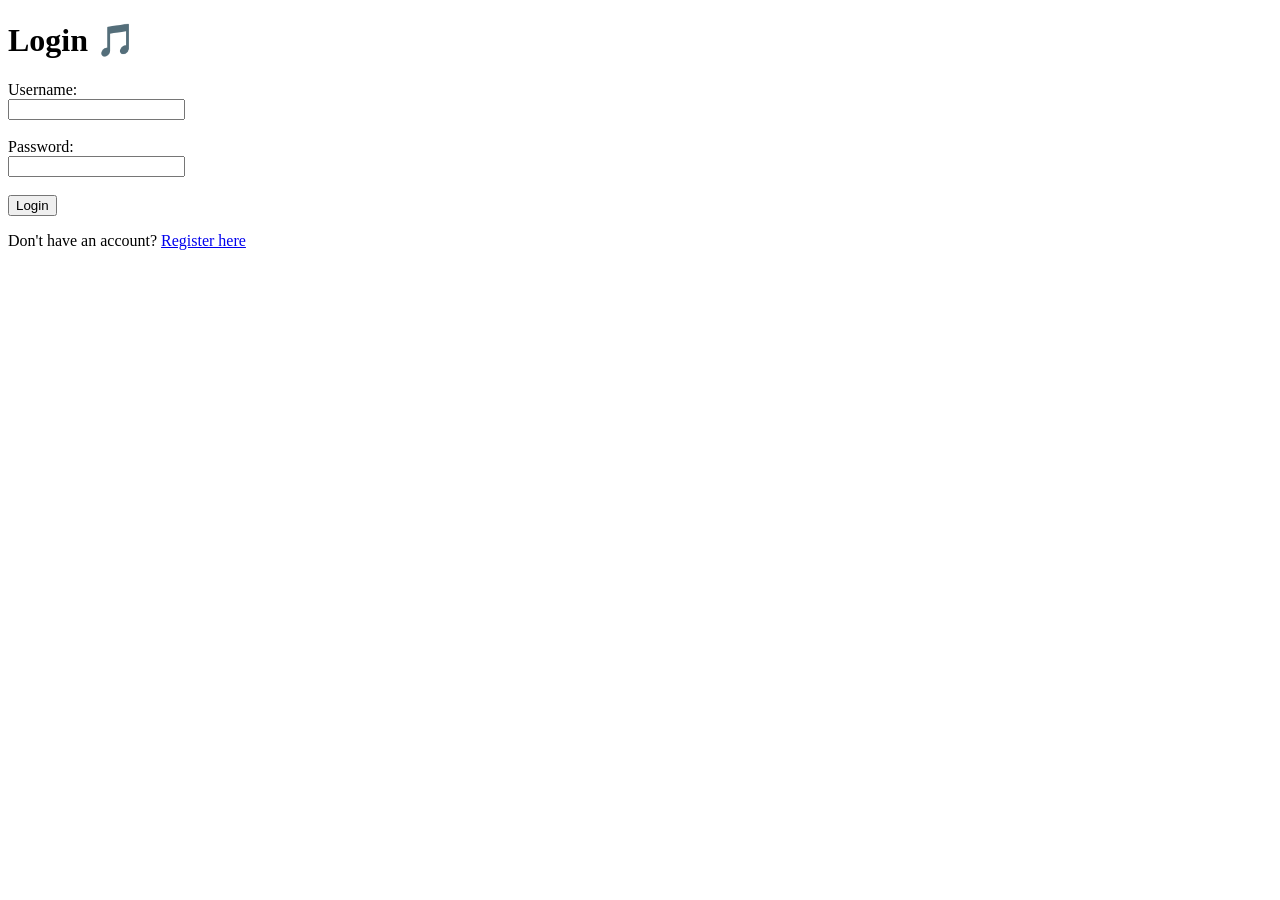
<file: CSE201/index.html>
<!DOCTYPE html>
<html>
<head>
    <title>Login</title>
</head>
<body>

<h1>Login 🎵</h1>

<form id="loginForm">
    <label>Username:</label><br>
    <input type="text" id="username" required><br><br>

    <label>Password:</label><br>
    <input type="password" id="password" required><br><br>

    <button type="button" onclick="loginUser()">Login</button>
</form>

<p id="message" style="color: red; font-weight: bold;"></p>

<p>Don't have an account? <a href="register.html">Register here</a></p>

<script>
async function loginUser() {
    console.log("Login button clicked...");
    
    let username = document.getElementById("username").value;
    let password = document.getElementById("password").value;
    let msg = document.getElementById("message");

    try {
        const response = await fetch("http://localhost:8080/api/users/login", {
            method: "POST",
            headers: { "Content-Type": "application/json" },
            body: JSON.stringify({ username: username, password: password })
        });

        const resultText = await response.text();
        console.log("Java Login Response:", resultText);

        // This covers "Login successful" or "Login successful."
        if (resultText.toLowerCase().includes("successful")) {
            alert("Login successful! Welcome back.");
            
            // Save the user session
            sessionStorage.setItem("loggedInUser", username);
            
            // Redirect to home
            window.location.href = "home.html";
        } else {
            msg.innerText = resultText; // Shows "Incorrect password" etc.
        }
    } catch (error) {
        console.error("Login Error:", error);
        msg.innerText = "Error: Cannot connect to Java server.";
    }
}
</script>

</body>
</html>
</file>
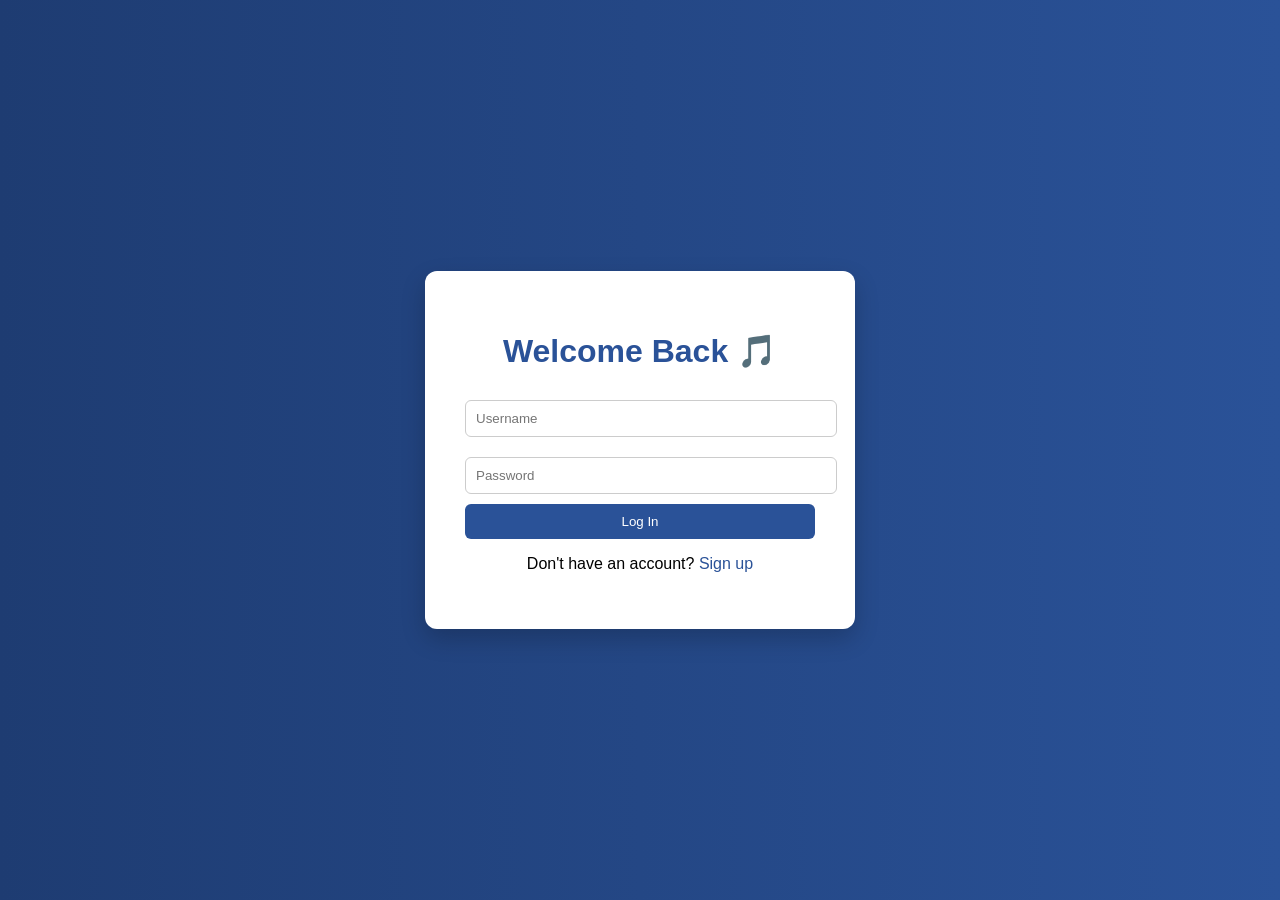
<file: music-player/target/classes/static/index.html>
<!DOCTYPE html>
<html>
<head>
<meta charset="UTF-8">
<title>Login</title>

<style>
body {
    margin: 0;
    font-family: Arial, sans-serif;
    background: linear-gradient(to right, #1e3c72, #2a5298);
    display: flex;
    justify-content: center;
    align-items: center;
    height: 100vh;
}

.card {
    background: white;
    padding: 40px;
    border-radius: 12px;
    width: 350px;
    box-shadow: 0 10px 25px rgba(0,0,0,0.2);
    text-align: center;
}

h1 {
    margin-bottom: 20px;
    color: #2a5298;
}

input {
    width: 100%;
    padding: 10px;
    margin: 10px 0;
    border-radius: 6px;
    border: 1px solid #ccc;
}

button {
    width: 100%;
    padding: 10px;
    background: #2a5298;
    color: white;
    border: none;
    border-radius: 6px;
    cursor: pointer;
}

button:hover {
    background: #1e3c72;
}

a {
    color: #2a5298;
    text-decoration: none;
}
</style>
</head>

<body>

<div class="card">
    <h1>Welcome Back 🎵</h1>

    <form onsubmit="return loginUser()">
        <input type="text" id="username" placeholder="Username" required>
        <input type="password" id="password" placeholder="Password" required>
        <button type="submit">Log In</button>
    </form>

    <p id="message" style="color:red;"></p>

    <p>Don't have an account? <a href="register.html">Sign up</a></p>
</div>

<script>
function loginUser() {
    let username = document.getElementById("username").value;
    let password = document.getElementById("password").value;

    fetch("http://localhost:8080/api/users/login", {
        method: "POST",
        headers: {"Content-Type": "application/json"},
        body: JSON.stringify({
            username: username,
            password: password
        })
    })
    .then(res => res.text())
    .then(data => {
        console.log("Server said:", data);
        if (data.trim() === "Login successful") {
            localStorage.setItem("currentUser", username);
            window.location.replace("http://localhost:8080/home.html");
        } else {
            document.getElementById("message").innerText = data;
        }
    })
    .catch(err => {
        console.error("Error:", err);
        document.getElementById("message").innerText = "Connection error. Is the server running?";
    });

    return false;
}
</script>

</body>
</html>
</file>
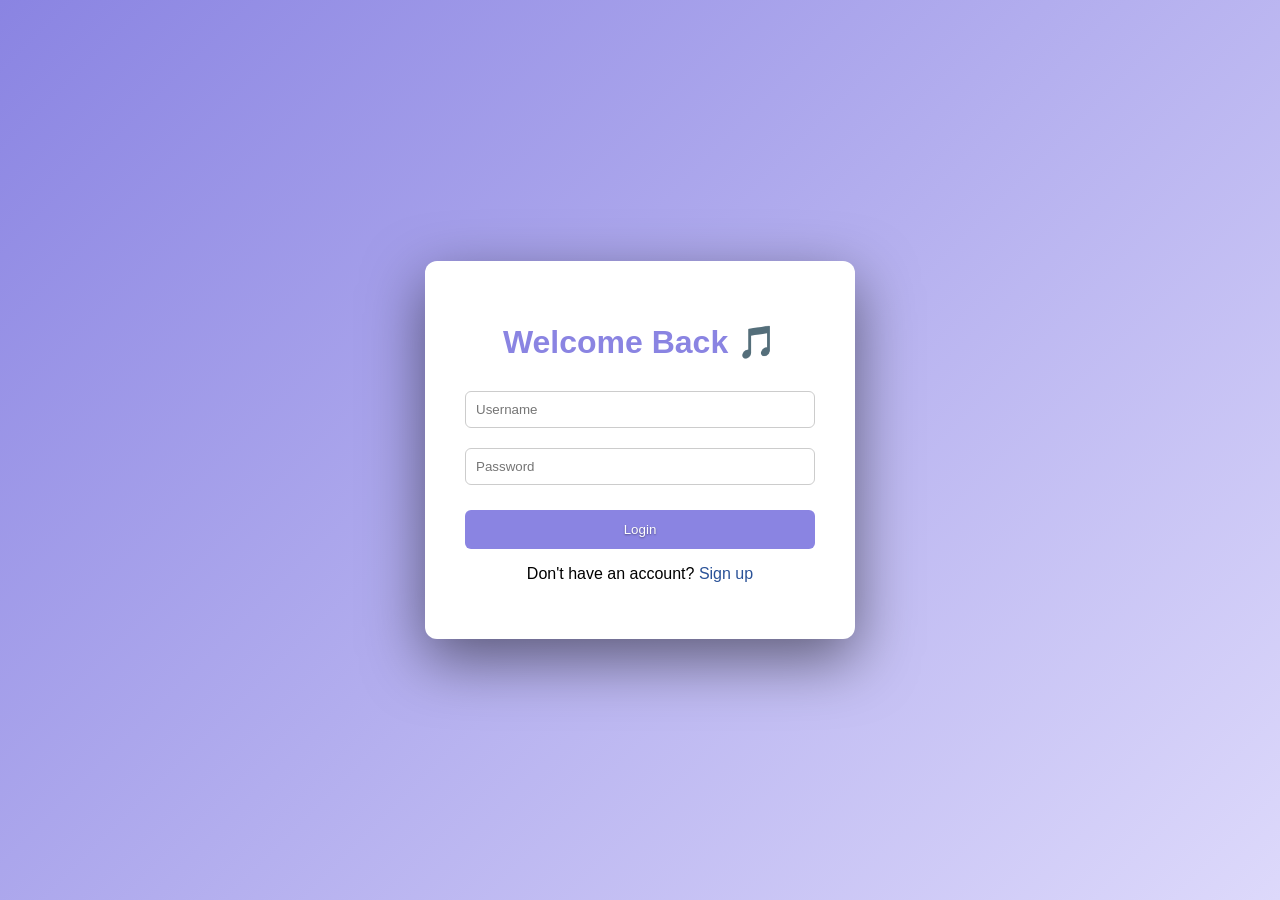
<file: music-player/src/main/resources/static/index.html>
<!DOCTYPE html>
<html>

<head>
    <meta charset="UTF-8">
    <title>Login</title>

    <style>
        body {
            margin: 0;
            font-family: Arial, sans-serif;
            background: linear-gradient(135deg, #8A84E2, #ddd9fb);
            display: flex;
            justify-content: center;
            align-items: center;
            height: 100vh;
        }

        .card {
            background: white;
            padding: 40px;
            border-radius: 12px;
            width: 350px;
            box-shadow: 0 20px 60px rgba(0, 0, 0, 0.5);
            text-align: center;
        }

        h1 {
            margin-bottom: 20px;
            font-weight: 600;
            color: #8A84E2;
        }

        input {
            width: 100%;
            padding: 10px;
            margin: 10px 0;
            border-radius: 6px;
            border: 1px solid #ccc;
            box-sizing: border-box;
        }

        button {
            width: 100%;
            padding: 12px;
            margin-top: 15px;
            background: #8A84E2;
            color: white;
            border: none;
            border-radius: 6px;
            text-shadow: 0 1px 2px rgba(0, 0, 0, 0.4);
            cursor: pointer;
            font-weight: 400;
        }

        button:hover {
            background: #372554;
        }

        a {
            color: #2a5298;
            text-decoration: none;
        }
    </style>
</head>

<body>

    <div class="card">
        <h1>Welcome Back 🎵</h1>
        <!-- Login form -->
        <form id="loginForm">
            <!-- Username input field -->
            <input type="text" id="username" name="username" placeholder="Username" required>

            <!-- Password input field -->
            <input type="password" id="password" name="password" placeholder="Password" required>

            <!-- Submit button -->
            <button type="submit">Login</button>
        </form>

        <!-- Message for erros or feedback -->
        <p id="message" style="color:red;"></p>

        <!-- Link to registration page -->
        <p>Don't have an account? <a href="register.html">Sign up</a></p>
    </div>

    <script>
        // Gets the login form element
        const form = document.getElementById("loginForm");

        // Listens for when the form is submitted
        form.addEventListener("submit", function (e) {
            // Prevents page reload
            e.preventDefault();

            // Gets the entered username
            let username = document.getElementById("username").value;
            // Gets the entered password
            let password = document.getElementById("password").value;

            // Ensures both inputs are filled in
            if (!username || !password) {
                document.getElementById("message").innerText = "Please enter username and password.";
                return;
            }

            // Sends the login request to the backend API
            fetch("http://localhost:8080/api/users/login", {
                method: "POST",
                headers: { "Content-Type": "application/json" },
                // Converts username to JSON
                body: JSON.stringify({ username, password })
            })
                // Handles server response
                .then(async res => {
                    // Reads as plain text
                    const text = await res.text();
                    // Throw an error if response isn't OK
                    if (!res.ok) throw new Error(text);
                    return text;
                })
                 
                // Handles a successful response
                .then(data => {
                    if (data.toLowerCase().includes("successful")) {
                        localStorage.setItem("currentUser", username);
                        // Redirect to home page 
                        window.location.href = "home.html";
                    } else {
                        // Show a server message if login failed
                        document.getElementById("message").innerText = data;
                    }
                })
                // Handles network or server errors
                .catch(err => {
                    document.getElementById("message").innerText = err.message || "Login failed";
                });
        });
        
    </script>

</body>

</html>
</file>
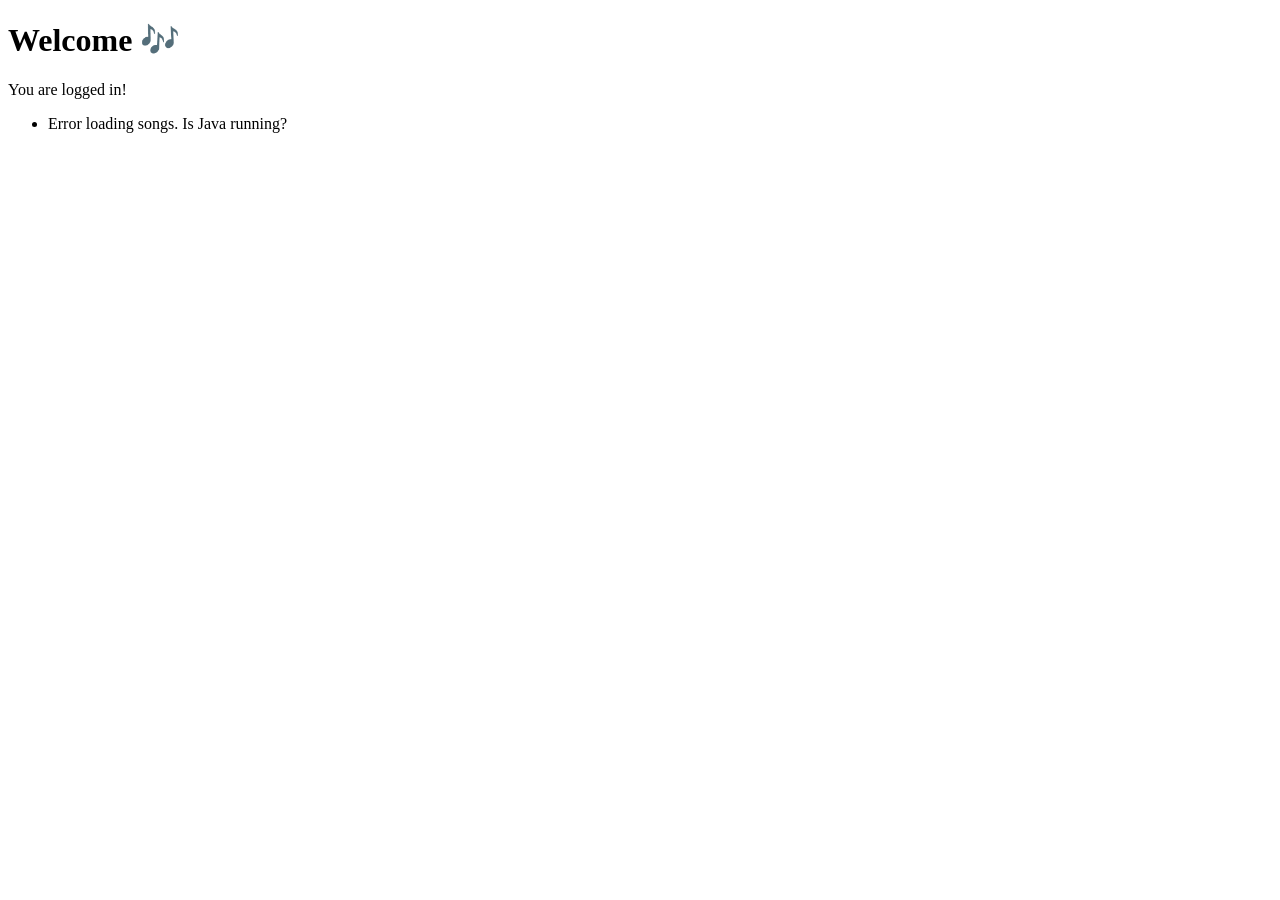
<file: CSE201/home.html>
<!DOCTYPE html>
<html>
<head>
    <title>Home</title>
</head>
<body>

<h1>Welcome 🎶</h1>
<p>You are logged in!</p>

<ul id="song-list"></ul>


<script>
async function displayMusic() {
    const listElement = document.getElementById("song-list");
    // Grab the username we saved during login!
    const currentUser = sessionStorage.getItem("loggedInUser");

    try {
        const response = await fetch("http://localhost:8080/api/songs");
        const songs = await response.json();

        listElement.innerHTML = ""; 

        songs.forEach(song => {
            let li = document.createElement("li");
            li.style.borderBottom = "1px solid #ccc";
            li.style.padding = "10px";
            li.style.listStyle = "none";
            
            li.innerHTML = `
                <div>
                    <strong>${song.title}</strong> - ${song.artist}
                    <br><small>${song.genre} | ${song.mood}</small>
                </div>
                <button onclick="favoriteSong('${song.id}')" style="margin-top:5px;">
                    ❤️ Favorite
                </button>
            `;
            listElement.appendChild(li);
        });
    } catch (error) {
        console.error("Error:", error);
        listElement.innerHTML = "<li>Error loading songs. Is Java running?</li>";
    }
}
async function favoriteSong(songId) {
    const username = sessionStorage.getItem("loggedInUser");
    
    if (!username) {
        alert("Please login first!");
        return;
    }

    try {
        // This hits the @PostMapping in your SongController that calls SongService
        const response = await fetch(`http://localhost:8080/api/songs/favorite?username=${username}&songId=${songId}`, {
            method: 'POST'
        });

        const message = await response.text();
        alert(message); // Should say "Song favorited."
    } catch (error) {
        console.log("Error favoriting:", error);
    }
}

window.onload = displayMusic;
</script>

</body>
</html>
</file>
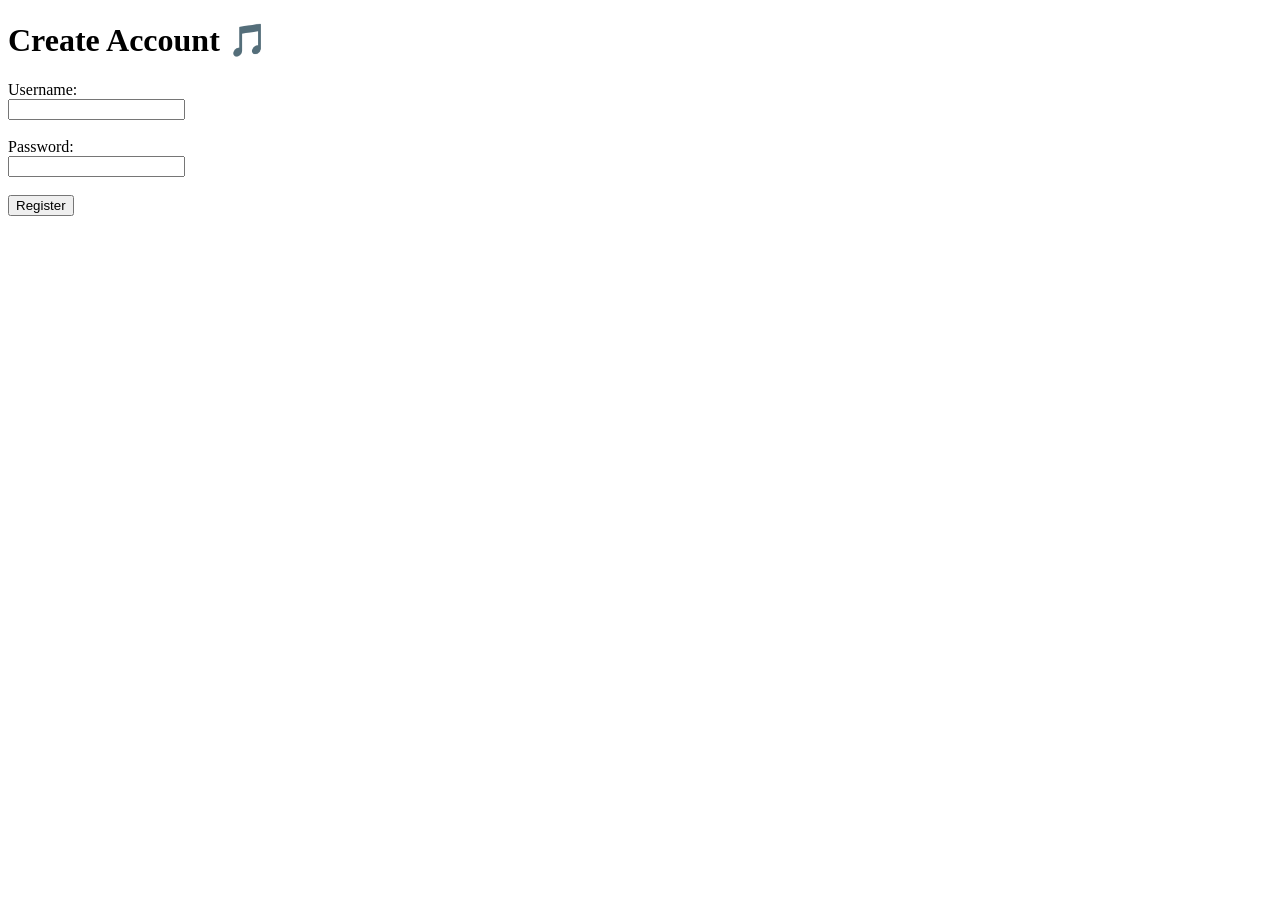
<file: CSE201/register.html>
<!DOCTYPE html>
<html>
<head>
    <title>Register</title>
</head>
<body>

<h1>Create Account 🎵</h1>

<form id="regForm">
    <label>Username:</label><br>
    <input type="text" id="newUsername" required><br><br>

    <label>Password:</label><br>
    <input type="password" id="newPassword" required><br><br>

    <button type="button" onclick="registerUser()">Register</button>
</form>

<p id="message" style="color: red; font-weight: bold;"></p>

<script>
async function registerUser() {
    console.log("Button clicked! Function is running...");
    
    let username = document.getElementById("newUsername").value;
    let password = document.getElementById("newPassword").value;
    let msg = document.getElementById("message");

    if (!username || !password) {
        msg.innerText = "Please fill in both fields.";
        return;
    }

    const userData = {
        username: username,
        password: password,
        email: username + "@email.com" 
    };

    try {
        console.log("Sending data to Java...");
        const response = await fetch('http://localhost:8080/api/users/register', {
            method: 'POST',
            headers: { 'Content-Type': 'application/json' },
            body: JSON.stringify(userData)
        });

        const text = await response.text();
        console.log("Java says:", text);

        if (text.toLowerCase().includes("successful")) {
            alert("Success! Going to login...");
            window.location.href = "index.html"; 
        } else {
            msg.innerText = text;
        }
    } catch (error) {
        console.error("Connection Error:", error);
        msg.innerText = "Error: Java Server is offline!";
    }
}
</script>

</body>
</html>
</file>
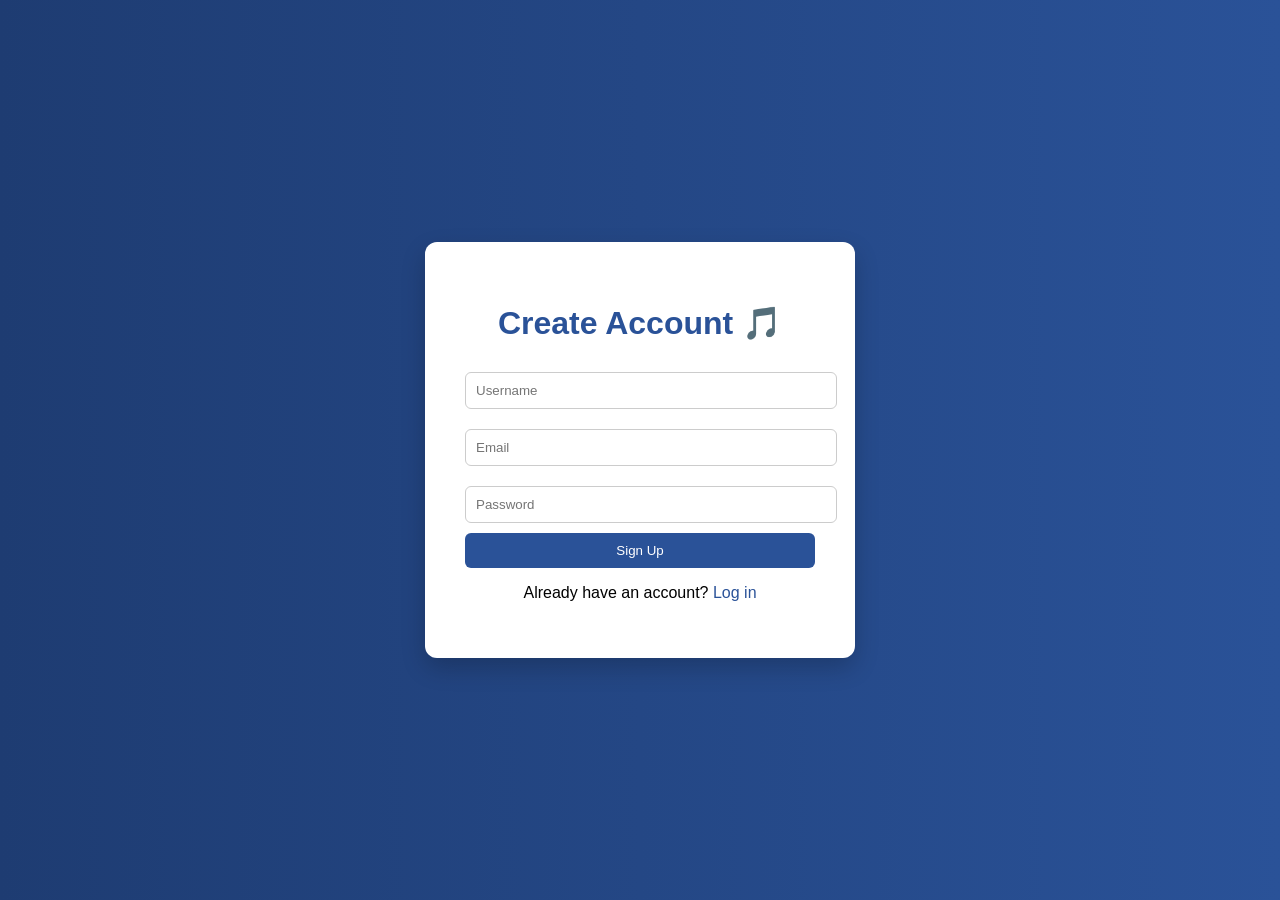
<file: music-player/target/classes/static/register.html>
<!DOCTYPE html>
<html>
<head>
<meta charset="UTF-8">
<title>Register</title>

<style>
body {
    margin: 0;
    font-family: Arial, sans-serif;
    background: linear-gradient(to right, #1e3c72, #2a5298);
    display: flex;
    justify-content: center;
    align-items: center;
    height: 100vh;
}

.card {
    background: white;
    padding: 40px;
    border-radius: 12px;
    width: 350px;
    box-shadow: 0 10px 25px rgba(0,0,0,0.2);
    text-align: center;
}

h1 {
    margin-bottom: 20px;
    color: #2a5298;
}

input {
    width: 100%;
    padding: 10px;
    margin: 10px 0;
    border-radius: 6px;
    border: 1px solid #ccc;
}

button {
    width: 100%;
    padding: 10px;
    background: #2a5298;
    color: white;
    border: none;
    border-radius: 6px;
    cursor: pointer;
}

button:hover {
    background: #1e3c72;
}

a {
    color: #2a5298;
    text-decoration: none;
}
</style>
</head>

<body>

<div class="card">
    <h1>Create Account 🎵</h1>

    <form onsubmit="return registerUser()">
    <input type="text" id="username" placeholder="Username" required>
    <input type="email" id="email" placeholder="Email" required>
    <input type="password" id="password" placeholder="Password" required>
    <button type="submit">Sign Up</button>
</form>

    <p id="message" style="color:red;"></p>

    <p>Already have an account? <a href="index.html">Log in</a></p>
</div>

<script>
function registerUser() {
    let username = document.getElementById("username").value;
    let password = document.getElementById("password").value;
    

    fetch("http://localhost:8080/api/users/register", {
        method: "POST",
        headers: {"Content-Type": "application/json"},
        body: JSON.stringify({
    username: username,
    email: document.getElementById("email").value,
    password: password
})
    })
    .then(res => res.text())
    .then(data => {

        if (data === "Registration successful") {
            alert("Account created!");
            window.location.href = "index.html";
        } else {
            document.getElementById("message").innerText = data;
        }

    });

    return false;
}
</script>

</body>
</html>
</file>
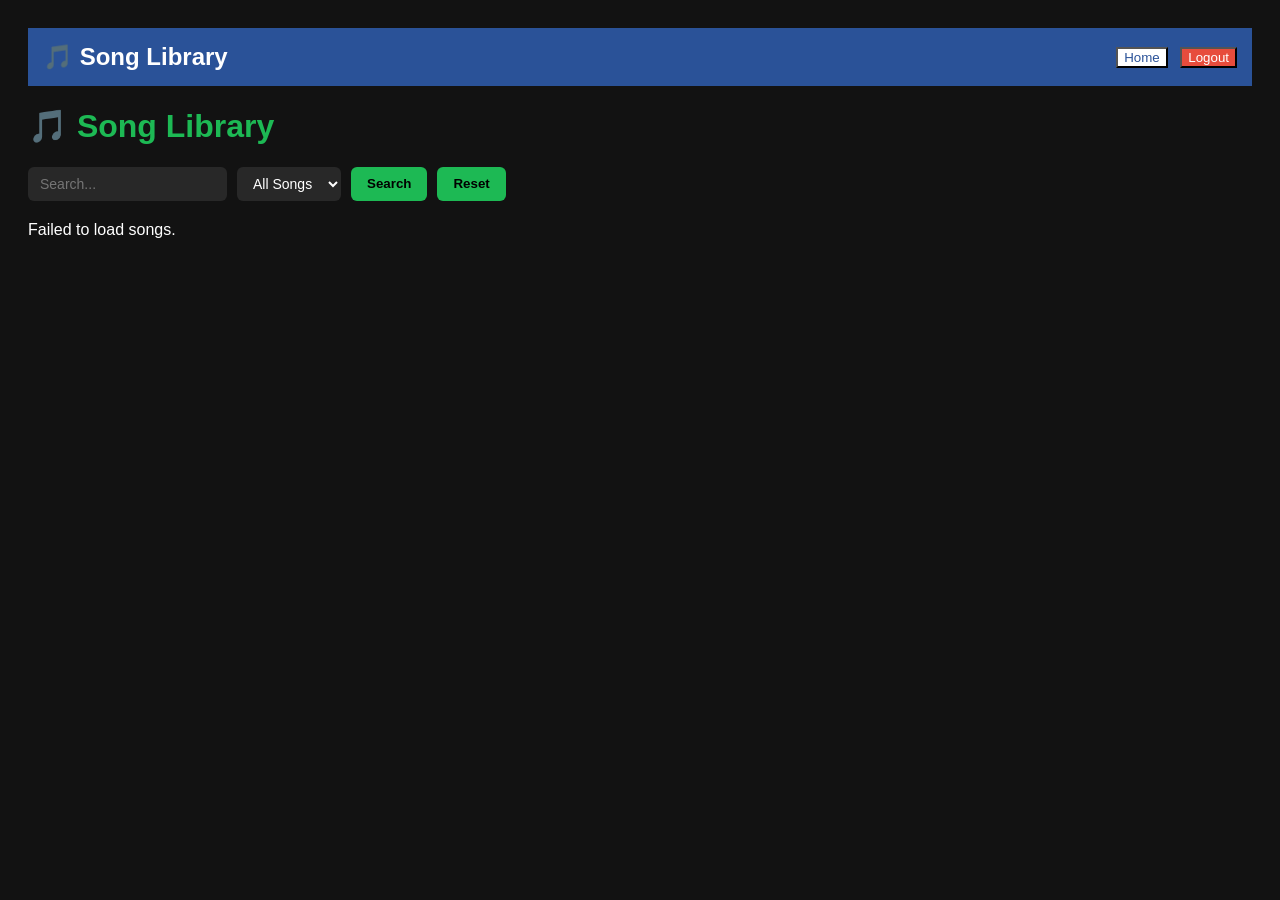
<file: music-player/target/classes/static/songs.html>
<!DOCTYPE html>
<html lang="en">
<head>
    <meta charset="UTF-8">
    <title>Song Library</title>
    <style>
        body {
            font-family: Arial, sans-serif;
            background-color: #121212;
            color: white;
            padding: 20px;
        }

        h1 {
            color: #1DB954;
        }

        /* ===== Search Bar ===== */
        .search-bar {
            margin-bottom: 20px;
            display: flex;
            gap: 10px;
            flex-wrap: wrap;
        }

        .search-bar input, .search-bar select {
            padding: 8px 12px;
            border-radius: 6px;
            border: none;
            background-color: #282828;
            color: white;
            font-size: 14px;
        }

        .search-bar button {
            padding: 8px 16px;
            background-color: #1DB954;
            color: black;
            border: none;
            border-radius: 6px;
            cursor: pointer;
            font-weight: bold;
        }

        .search-bar button:hover {
            background-color: #17a347;
        }

        /* ===== Song Cards ===== */
        #song-list {
            display: grid;
            grid-template-columns: repeat(auto-fill, minmax(200px, 1fr));
            gap: 20px;
        }

        .song-card {
            background-color: #282828;
            border-radius: 10px;
            padding: 15px;
            text-align: center;
        }

        .song-card img {
            width: 100%;
            height: 150px;
            object-fit: cover;
            border-radius: 8px;
            margin-bottom: 10px;
            background-color: #444;
        }

        .song-card h3 {
            margin: 5px 0;
            font-size: 15px;
            color: #fff;
        }

        .song-card p {
            margin: 3px 0;
            font-size: 13px;
            color: #aaa;
        }

        .no-image {
            width: 100%;
            height: 150px;
            background-color: #444;
            border-radius: 8px;
            display: flex;
            align-items: center;
            justify-content: center;
            color: #888;
            font-size: 13px;
            margin-bottom: 10px;
        }
    </style>
</head>
<body>

    <div style="background:#2a5298;padding:15px;display:flex;
            justify-content:space-between;align-items:center;margin-bottom:20px;">
    <h2 style="margin:0;">🎵 Song Library</h2>
    <div>
        <button onclick="window.location.href='home.html'" 
                style="background:white;color:#2a5298;margin-right:8px;">Home</button>
        <button onclick="logout()" 
                style="background:#e74c3c;color:white;">Logout</button>
    </div>
</div>

<!-- Add this to the script -->
<script>
    function logout() {
        localStorage.removeItem("currentUser");
        window.location.href = "index.html";
    }
</script>

    <h1>🎵 Song Library</h1>

    <!-- Search Controls -->
    <div class="search-bar">
        <input type="text" id="search-input" placeholder="Search...">
        <select id="search-type">
            <option value="all">All Songs</option>
            <option value="title">By Title</option>
            <option value="artist">By Artist</option>
            <option value="genre">By Genre</option>
            <option value="mood">By Mood</option>
        </select>
        <button onclick="searchSongs()">Search</button>
        <button onclick="loadAllSongs()">Reset</button>
    </div>

    <!-- Song Grid -->
    <div id="song-list">Loading songs...</div>

    <script>
        const API_BASE = "http://localhost:8080/api/songs";

        // ===== Load all songs on page open =====
        window.onload = loadAllSongs;

        function loadAllSongs() {
            fetch(API_BASE)
                .then(res => res.json())
                .then(songs => displaySongs(songs))
                .catch(err => {
                    document.getElementById("song-list").innerHTML = "Failed to load songs.";
                    console.error(err);
                });
        }

        // ===== Search songs by type =====
        function searchSongs() {
            const type = document.getElementById("search-type").value;
            const query = document.getElementById("search-input").value.trim();

            if (type === "all" || query === "") {
                loadAllSongs();
                return;
            }

            fetch(`${API_BASE}/${type}/${encodeURIComponent(query)}`)
                .then(res => res.json())
                .then(songs => displaySongs(songs))
                .catch(err => console.error(err));
        }

        // ===== Build song cards =====
        function displaySongs(songs) {
            const container = document.getElementById("song-list");

            if (!songs || songs.length === 0) {
                container.innerHTML = "<p>No songs found.</p>";
                return;
            }

            container.innerHTML = songs.map(song => `
                <div class="song-card">
                    ${song.imageBase64
                        ? `<img src="data:image/jpeg;base64,${song.imageBase64}" alt="${song.title}">`
                        : `<div class="no-image">No Image</div>`}
                    <h3>${song.title}</h3>
                    <p>${song.artist}</p>
                    <p>${song.genre} · ${song.mood}</p>
                    <p>${song.dateReleased}</p>
                </div>
            `).join("");
        }
    </script>

</body>
</html>
</file>
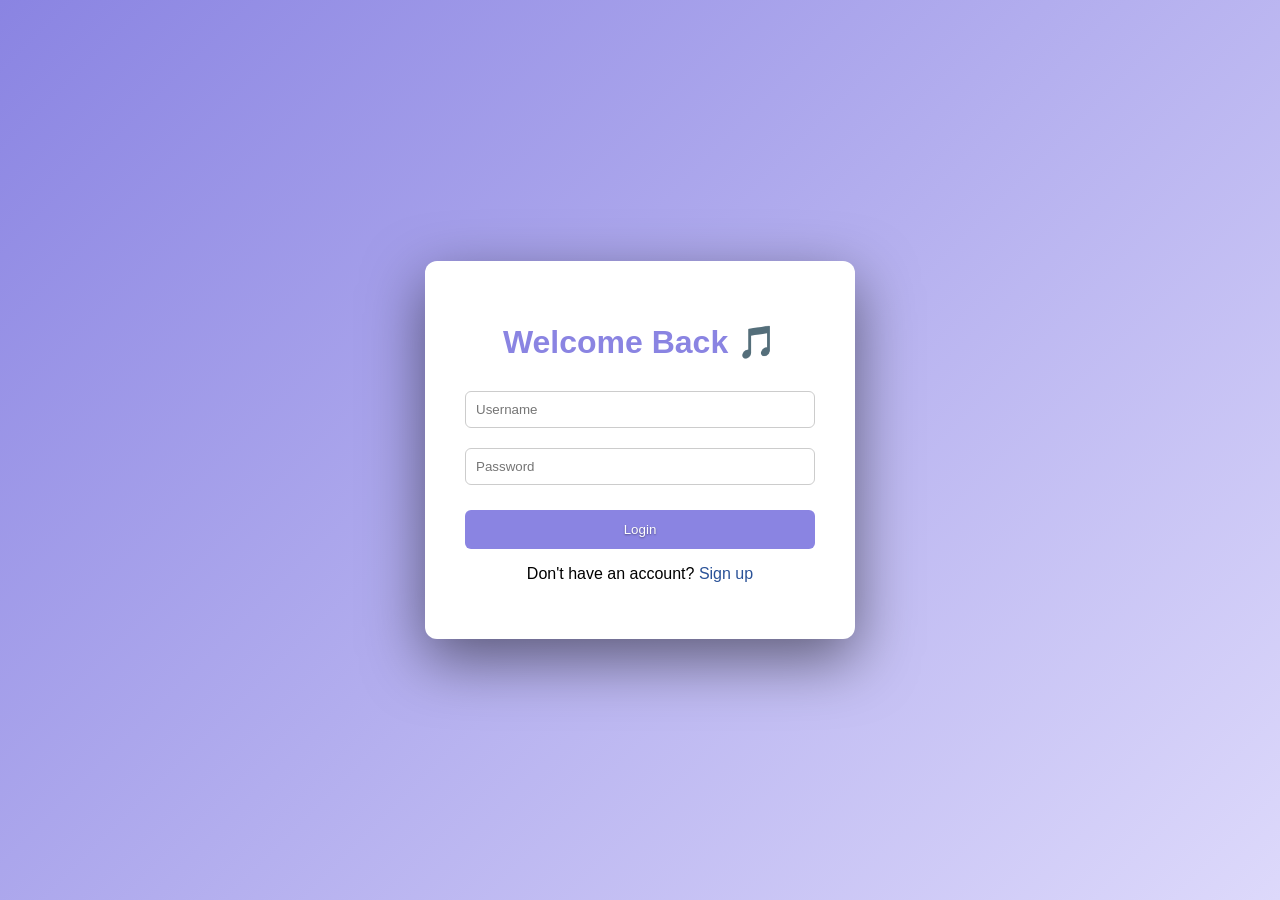
<file: music-player/src/main/resources/static/home.html>
<!DOCTYPE html>
<html>

<head>
    <meta charset="UTF-8">
    <meta name="viewport" content="width=device-width, initial-scale=1.0">
    <title>My Library</title>
    <link
        href="https://fonts.googleapis.com/css2?family=DM+Sans:wght@300;400;500;600;700&family=DM+Mono:wght@400;500&display=swap"
        rel="stylesheet">
    <link rel="stylesheet" href="styles.css">
    <style>
        /* Toast popup message */
        #toast {
            position: fixed;
            bottom: 100px;
            left: 50%;
            transform: translateX(-50%) translateY(100px);
            background: #8e44ad;
            color: white;
            padding: 12px 24px;
            border-radius: 999px;
            font-weight: 600;
            z-index: 2000;
            transition: 0.4s;
            opacity: 0;
        }

        /* When show is added, makes the toast visible */
        #toast.show {
            transform: translateX(-50%) translateY(0);
            opacity: 1;
        }

        /* Tab container for the favorites and playlists */
        .tab-bar {
            display: flex;
            gap: 8px;
            margin-bottom: 28px;
        }

        /* Individual tab button */
        .tab-btn {
            padding: 10px 24px;
            border-radius: 999px;
            border: 1px solid var(--border);
            background: var(--surface);
            color: var(--text-2);
            font-family: 'DM Sans', sans-serif;
            font-size: 14px;
            font-weight: 600;
            cursor: pointer;
            transition: 0.2s;
        }

        /* Hovering over the tab button */
        .tab-btn:hover {
            border-color: var(--border2);
            color: var(--text);
        }

        /* Active styling for the tab */
        .tab-btn.active {
            background: var(--purple);
            border-color: var(--purple);
            color: #fff;
        }

        /* The playlist card */
        #playlist-grid {
            display: grid;
            grid-template-columns: repeat(auto-fill, minmax(210px, 1fr));
            gap: 18px;
        }

        .playlist-card {
            background: var(--surface);
            border-radius: 14px;
            border: 1px solid var(--border);
            overflow: hidden;
            transition: transform 0.2s, border-color 0.2s, box-shadow 0.2s;
            display: flex;
            flex-direction: column;
            cursor: pointer;
        }

        .playlist-card:hover {
            transform: translateY(-3px);
            border-color: var(--border2);
            box-shadow: 0 10px 30px rgba(0, 0, 0, 0.45);
        }

        /* Showing the albumn covers on the playlists in a mosaic layout */
        .playlist-card-art {
            aspect-ratio: 1/1;
            position: relative;
            background: linear-gradient(135deg, #1e1a30, #372554);
            overflow: hidden;
            flex-shrink: 0;
        }

        .mosaic-grid {
            display: grid;
            grid-template-columns: 1fr 1fr;
            grid-template-rows: 1fr 1fr;
            width: 100%;
            height: 100%;
        }

        .mosaic-grid img {
            width: 100%;
            height: 100%;
            object-fit: cover;
            display: block;
        }

        /* For when there's no albumn art to display */
        .mosaic-grid .mosaic-empty {
            background: linear-gradient(135deg, #2a2040, #1a1030);
            display: flex;
            align-items: center;
            justify-content: center;
            font-size: 22px;
            opacity: 0.4;
        }

        /* For when there's a single album so it fills the entire card */
        .mosaic-single {
            width: 100%;
            height: 100%;
            object-fit: cover;
            display: block;
        }

        .mosaic-fallback {
            width: 100%;
            height: 100%;
            display: flex;
            align-items: center;
            justify-content: center;
            font-size: 54px;
            opacity: 0.5;
        }

        /* Overlay + play btn on the playlist card */
        .playlist-card-overlay {
            position: absolute;
            inset: 0;
            background: rgba(0, 0, 0, 0);
            transition: background 0.2s;
            display: flex;
            align-items: flex-end;
            justify-content: flex-end;
            padding: 12px;
            z-index: 5;
        }

        .playlist-card:hover .playlist-card-overlay {
            background: rgba(0, 0, 0, 0.38);
        }

        .playlist-play-btn {
            width: 42px;
            height: 42px;
            border-radius: 50%;
            border: none;
            background: #fff;
            color: #000;
            font-size: 15px;
            display: flex;
            align-items: center;
            justify-content: center;
            cursor: pointer;
            box-shadow: 0 4px 16px rgba(0, 0, 0, 0.5);
            transition: background 0.15s, transform 0.15s, opacity 0.2s;
            opacity: 0;
            transform: translateY(4px) scale(0.9);
            flex-shrink: 0;
        }

        .playlist-card:hover .playlist-play-btn {
            opacity: 1;
            transform: translateY(0) scale(1);
        }

        .playlist-play-btn:hover {
            transform: scale(1.08) !important;
            background: var(--purple-lt);
        }

        .song-count-badge {
            position: absolute;
            bottom: 10px;
            left: 12px;
            font-family: 'DM Mono', monospace;
            font-size: 11px;
            color: rgba(255, 255, 255, 0.85);
            background: rgba(0, 0, 0, 0.55);
            backdrop-filter: blur(6px);
            border-radius: 6px;
            padding: 3px 7px;
            z-index: 6;
        }

        /* To show if private */
        .privacy-badge {
            font-size: 10px;
            padding: 2px 6px;
            border-radius: 4px;
            text-transform: uppercase;
            font-weight: bold;
        }

        .badge-private {
            background: #444;
            color: #ff4d4d;
            border: 1px solid #ff4d4d33;
        }

        /* To show if it's public */
        .badge-public {
            background: #444;
            color: #4ade80;
            border: 1px solid #4ade8033;
        }

        .playlist-card-info {
            padding: 13px 15px 15px;
            display: flex;
            flex-direction: column;
            gap: 5px;
        }

        .playlist-card-info strong {
            font-size: 14px;
            font-weight: 600;
            white-space: nowrap;
            overflow: hidden;
            text-overflow: ellipsis;
        }

        .playlist-card-meta {
            display: flex;
            align-items: center;
            gap: 6px;
            flex-wrap: wrap;
        }

        /* Drill in to see more info */
        .drill-header {
            display: flex;
            align-items: center;
            gap: 16px;
            margin-bottom: 24px;
            flex-wrap: wrap;
        }

        .back-btn {
            padding: 9px 18px;
            border-radius: 999px;
            border: 1px solid var(--border);
            background: var(--surface);
            color: var(--text-2);
            font-family: 'DM Sans', sans-serif;
            font-size: 14px;
            font-weight: 600;
            cursor: pointer;
            transition: 0.2s;
            display: flex;
            align-items: center;
            gap: 6px;
            flex-shrink: 0;
        }

        .back-btn:hover {
            background: var(--surface2);
            color: var(--text);
        }

        .drill-title {
            font-size: 20px;
            font-weight: 700;
        }

        .drill-subtitle {
            font-size: 13px;
            color: var(--text-2);
            margin-top: 2px;
        }

        .drill-play-all {
            margin-left: auto;
            padding: 9px 20px;
            border-radius: 999px;
            border: none;
            background: var(--purple);
            color: #fff;
            font-family: 'DM Sans', sans-serif;
            font-size: 13px;
            font-weight: 600;
            cursor: pointer;
            transition: 0.2s;
            display: flex;
            align-items: center;
            gap: 6px;
            flex-shrink: 0;
        }

        .drill-play-all:hover {
            background: var(--purple-lt);
            color: #000;
        }
    </style>
</head>

<body>

    <!-- Top Bar -->
    <div class="top-bar">
        <div class="aurora">
            <!-- Creates the moving blobs -->
            <div class="aurora__item"></div>
            <div class="aurora__item"></div>
            <div class="aurora__item"></div>
            <div class="aurora__item"></div>
        </div>
        <!-- For the logo and title -->
        <div class="brand">
            <div class="brand-title">
                <span class="brand-icon">♫</span>
                My Library
            </div>
            <!-- Includes the username of the user -->
            <div class="welcome-text">Welcome back, <span id="username-display">—</span></div>
        </div>
        <!-- Navigation buttons -->
        <div class="nav-actions">
            <!-- Going to browse songs page -->
            <button class="nav-btn browse" onclick="window.location.href='songs.html'">🎶 Browse Songs</button>
            <!-- Going to profile page -->
            <button class="nav-btn profile" onclick="goToProfile()">👤 Profile</button>
            <!-- Logging out -->
            <button class="nav-btn logout" onclick="logout()">↩ Logout</button>
        </div>
    </div>

    <!-- Main Content -->
    <div class="content">
        <!-- Search bar -->
        <div class="search-row">
            <div class="search-wrap">
                <span class="search-icon">🔍</span>
                <input type="text" id="search" placeholder="Search by title, artist, genre, mood…" oninput="onSearch()">
            </div>
        </div>

        <!-- Tab bar buttons -->
        <div class="tab-bar">
            <button class="tab-btn active" id="tab-favs" onclick="switchTab('favorites')">💜 Favorites</button>
            <button class="tab-btn" id="tab-playlists" onclick="switchTab('playlists')">🎶 Playlists</button>
        </div>

        <!-- Favorites view -->
        <div id="view-favorites">
            <div class="section-header">
                <h3>Saved Songs</h3>
                <span class="favCount" id="fav-count">— favorites</span>
            </div>
            <div id="library">
                <!-- Shows the favorited songs -->
                <p class="state-msg">Loading…</p>
            </div>
        </div>

        <!-- Playlists section -->
        <div id="view-playlists" style="display:none;">

            <!-- Playlist grid -->
            <div id="playlist-grid-view">
                <div class="section-header">
                    <h3>My Playlists</h3>
                    <span class="favCount" id="playlist-count">— playlists</span>
                </div>
                <!-- Shows the playlist cards -->
                <div id="playlist-grid">
                    <p class="state-msg">Loading…</p>
                </div>
            </div>

            <!-- Drill-in view to see more info about the playlist -->
            <div id="playlist-drill-view" style="display:none;">
                <div class="drill-header">
                    <!-- Back button -->
                    <button class="back-btn" onclick="exitDrill()">← Back</button>
                    <div>
                        <div class="drill-title" id="drill-name">—</div>
                        <div class="drill-subtitle" id="drill-meta">—</div>
                    </div>
                    <!-- Option to play the songs in the playlist -->
                    <button class="drill-play-all" onclick="playAllDrill()">▶ Play All</button>
                </div>
                <div id="drill-library"></div>
            </div>
        </div>
    </div>

    <!-- Mini music player -->
    <div id="mini-player">
        <!-- Shows song photo -->
        <div id="mp-art-wrap">
            <div class="mp-art-placeholder">🎵</div>
        </div>
        <div class="mp-info">
            <!-- Shows song title -->
            <div class="mp-title" id="mp-title">—</div>
            <!-- Shows song artist -->
            <div class="mp-artist" id="mp-artist">—</div>
        </div>
        <div class="mp-controls">
            <!-- Play and pause button -->
            <button class="mp-btn play-pause" id="mp-playpause" onclick="togglePlayerPlayPause()">▶</button>
        </div>
        <div class="mp-progress-area">
            <!-- Shows what part of the song you're in -->
            <div class="mp-progress-track" id="mp-track" onclick="seekTo(event)">
                <div class="mp-progress-fill" id="mp-fill"></div>
            </div>
            <div class="mp-times">
                <span id="mp-current">0:00</span>
                <span id="mp-total">0:00</span>
            </div>
        </div>
        <div class="mp-volume">
            <!-- Shows the volume of the song the user can change. Or they can mute -->
            <span class="mp-vol-icon" onclick="toggleMute()">🔊</span>
            <input type="range" id="vol-slider" min="0" max="1" step="0.01" value="1" oninput="setVolume(this.value)">
        </div>
    </div>

    <div id="toast"></div>

    <script>
        /* ── Constants ── */

        // Backend URl for songs
        const API_BASE = "http://localhost:8080/api/songs";
        // Backend URL for playlists
        const PLAYLIST_BASE = "http://localhost:8080/api/playlists";

        // Creates a audio player object
        const player = new Audio();
        // Track current song playing
        let currentPlayingTitle = null;
        let currentPlayingSong = null;

        // Track volume status (if it's muted)
        let isMuted = false;

        // Stores the favorites
        let allFavorites = [];
        let allSongs = [];
        let allPlaylists = [];
        // Start on favorites tab
        let currentTab = 'favorites';
        let drillSongs = [];
        let drillQueue = [];
        let drillQueueIdx = -1;

        // Get the logged in user from local storage
        const currentUser = localStorage.getItem("currentUser");

        // If they aren't logged in, then redirect to the login page
        if (!currentUser) window.location.href = "index.html";

        // Show the username on the page
        document.getElementById("username-display").textContent = currentUser || "there";

        // Runs init function when the page loads
        window.onload = init;

        async function init() {
            try {
                const r = await fetch(API_BASE);
                allSongs = await r.json();
            } catch (e) { console.error("Could not load all songs", e); }
            // Loads the user's favorited songs
            loadFavorites();
        }

        /* Tab Switching */
        function switchTab(tab) {
            // Starts on favorites tab
            currentTab = tab;

            // Toggles the active button styles
            document.getElementById("tab-favs").classList.toggle("active", tab === "favorites");
            document.getElementById("tab-playlists").classList.toggle("active", tab === "playlists");
            // Showing/hiding sections 
            document.getElementById("view-favorites").style.display = tab === "favorites" ? "" : "none";
            document.getElementById("view-playlists").style.display = tab === "playlists" ? "" : "none";
            document.getElementById("search").value = "";
            // If user clicks playlists, then show the playlists
            if (tab === "playlists") loadPlaylists();
        }

        /* Search */
        function onSearch() {
            if (currentTab === "favorites") searchFavorites();
            else filterPlaylists();
        }

        /* Favorites */
        function loadFavorites() {
            document.getElementById("library").innerHTML = '<p class="state-msg">Loading…</p>';
            // Gets the favorites from backend 
            fetch(`${API_BASE}/favorites/${currentUser}`)
                .then(r => r.json())
                .then(data => {
                    allFavorites = data;
                    document.getElementById("fav-count").textContent =
                        `${data.length} favorite${data.length !== 1 ? 's' : ''}`;
                    renderFavCards(data);
                })
                .catch(() => {
                    document.getElementById("library").innerHTML =
                        '<p class="state-msg">Failed to load songs. Is the server running?</p>';
                });
        }

        // Filters the favorites based on search query
        function searchFavorites() {
            // Gets the text from the search bar input field and converts 
            // to lowercase
            const q = document.getElementById("search").value.toLowerCase().trim();

            // If the search box is empty, then show the full favorites
            if (!q) { 
                renderFavCards(allFavorites); 
                return; 
            }

            // Filter the favorites based on the search query
            renderFavCards(allFavorites.filter(s =>
                (s.title || "").toLowerCase().includes(q) ||
                (s.artist || "").toLowerCase().includes(q) ||
                (s.genre || "").toLowerCase().includes(q) ||
                (s.mood || "").toLowerCase().includes(q)
            ));
        }

        function renderFavCards(songs) {
            const container = document.getElementById("library");
            // If there's no songs
            if (!songs || songs.length === 0) {
                container.innerHTML = '<p class="state-msg">No saved songs yet — go browse and add some! 🎵</p>';
                return;
            }
            // Builds the HTML for each song
            container.innerHTML = songs.map(s => buildFavCard(s)).join("");
            loadDurations(songs, "fav");
            if (currentPlayingTitle) refreshPlayingState();
        }

        function buildFavCard(song) {
            const genre = song.genre || "";
            const mood = song.mood || "";
            // Makes single quote so the title doesn't break everything
            const safeTitle = song.title.replace(/'/g, "\\'");
            return `
                <div class="song" id="fav-card-${song.id}" data-title="${song.title}">
                    <div class="card-img-wrap">
                        <button class="fav-btn" onclick="removeFavorite('${song.id}', this)">💜</button>
                        <div class="card-overlay">
                            <button class="card-play-btn" onclick="playFromList('${song.id}','${safeTitle}','favorites')">▶</button>
                        </div>
                        <span class="duration-badge" id="fav-dur-${song.id}">—</span>
                        ${song.imageUrl
                    ? `<img src="${song.imageUrl}" alt="${song.title}">`
                    : `<div class="no-image">🎵</div>`}
                    </div>
                    <div class="song-info">
                        <strong>${song.title}</strong>
                        <span class="artist">${song.artist}</span>
                        <div class="song-tags">
                            ${genre ? `<span class="tag">${genre}</span>` : ''}
                            ${mood ? `<span class="tag">${mood}</span>` : ''}
                        </div>
                    </div>
                </div>`;
        }

        async function removeFavorite(songId, btn) {
            try {
                await fetch(`http://localhost:8080/api/users/${currentUser}/favorites/${songId}?isFavorite=false`, {
                    method: "PATCH"
                });
                // Shows a message that the song was removed as a favorite
                showToast("Removed from Favorites 🤍");
                const card = document.getElementById(`fav-card-${songId}`);
                if (card) {
                    // Makes the card have a fade out when it's removed from favorites
                    card.style.opacity = '0';
                    card.style.transform = 'scale(0.8)';
                    card.style.transition = '0.3s';
                    setTimeout(() => {
                        card.remove();
                        allFavorites = allFavorites.filter(s => s.id != songId);
                        document.getElementById("fav-count").textContent =
                            `${allFavorites.length} favorite${allFavorites.length !== 1 ? 's' : ''}`;
                        if (allFavorites.length === 0)
                            document.getElementById("library").innerHTML =
                                '<p class="state-msg">No saved songs yet — go browse and add some! 🎵</p>';
                    }, 300);
                }
            } catch (err) { showToast("Could not update favorite ❌"); }
        }

        /* Playlists Grid */
        async function loadPlaylists() {
            document.getElementById("playlist-grid").innerHTML = '<p class="state-msg">Loading…</p>';
            try {
                const r = await fetch(PLAYLIST_BASE + "/");
                allPlaylists = await r.json();
                filterPlaylists();
            } catch (e) {
                document.getElementById("playlist-grid").innerHTML =
                    '<p class="state-msg">Failed to load playlists. Is the server running?</p>';
            }
        }

        function filterPlaylists() {
            const q = document.getElementById("search").value.toLowerCase().trim();
            const filtered = q ? allPlaylists.filter(p => p.name.toLowerCase().includes(q)) : allPlaylists;
            document.getElementById("playlist-count").textContent =
                `${filtered.length} playlist${filtered.length !== 1 ? 's' : ''}`;
            renderPlaylistGrid(filtered);
        }

        /* Build mosaic art: up to 4 album covers from the playlist's songs */
        function buildMosaicArt(playlist) {
            const songIds = playlist.songIds || [];
            const imaged = songIds
                .map(id => allSongs.find(s => s.id == id))
                .filter(s => s && s.imageUrl)
                .slice(0, 4);

            if (imaged.length === 0) {
                return `<div class="mosaic-fallback">🎶</div>`;
            }
            if (imaged.length === 1) {
                return `<img class="mosaic-single" src="${imaged[0].imageUrl}" alt="${imaged[0].title}">`;
            }
            // 2–4 images: fill a 2×2 grid, pad empties
            const cells = Array.from({ length: 4 }, (_, i) =>
                imaged[i]
                    ? `<img src="${imaged[i].imageUrl}" alt="${imaged[i].title}">`
                    : `<div class="mosaic-empty">🎵</div>`
            ).join("");
            return `<div class="mosaic-grid">${cells}</div>`;
        }

        function renderPlaylistGrid(playlists) {
            const container = document.getElementById("playlist-grid");
            if (!playlists || playlists.length === 0) {
                container.innerHTML = '<p class="state-msg">No playlists yet — create one on the Browse page! 🎶</p>';
                return;
            }
            container.innerHTML = playlists.map(p => {
                const count = p.songIds ? p.songIds.length : 0;
                const isPrivate = p.isPrivate === true || p.private === true;
                const badge = isPrivate
                    ? '<span class="privacy-badge badge-private">🔒 Private</span>'
                    : '<span class="privacy-badge badge-public">🌐 Public</span>';
                return `
                    <div class="playlist-card" onclick="drillInto('${p.id}')">
                        <div class="playlist-card-art">
                            ${buildMosaicArt(p)}
                            <span class="song-count-badge">${count} song${count !== 1 ? 's' : ''}</span>
                            <div class="playlist-card-overlay">
                                <button class="playlist-play-btn"
                                    onclick="event.stopPropagation(); playPlaylistNow('${p.id}')">▶</button>
                            </div>
                        </div>
                        <div class="playlist-card-info">
                            <strong>${p.name}</strong>
                            <div class="playlist-card-meta">${badge}</div>
                        </div>
                    </div>`;
            }).join("");
        }

        /* Drill-in view */
        // Opens a specific playlist in drill view (or expanded view)
        function drillInto(playlistId) {
            // Finds the playlist object that matches
            const playlist = allPlaylists.find(p => p.id == playlistId);
            // Stops if no playlist is found
            if (!playlist) return;

            // Gets the list of song IDs from the playlist
            const songIds = playlist.songIds || [];

            // Converts song IDs into full song objects 
            drillSongs = songIds.map(id => allSongs.find(s => s.id == id)).filter(Boolean);

            // Sets playlist name in the drill view
            document.getElementById("drill-name").textContent = playlist.name;

            // Determines if the playlist is private 
            const isPrivate = playlist.isPrivate === true || playlist.private === true;
            // Displays the metadata for the playlist
            document.getElementById("drill-meta").textContent =
                `${drillSongs.length} song${drillSongs.length !== 1 ? 's' : ''} · ${isPrivate ? '🔒 Private' : '🌐 Public'}`;

            // Hides main playlist grid view
            document.getElementById("playlist-grid-view").style.display = "none";

            // Shows the drill view
            document.getElementById("playlist-drill-view").style.display = "";

            // Renders all song cards inside the drill view
            renderDrillCards(drillSongs);
        }

        // Exits the drill (playlist info) view and goes back to main
        // playlist view
        function exitDrill() {
            // Hides the drill 
            document.getElementById("playlist-drill-view").style.display = "none";

            // Shows main playlist grid view
            document.getElementById("playlist-grid-view").style.display = "";

            // Clears the search input field
            document.getElementById("search").value = "";

            // Resets drill song array 
            drillSongs = [];
        }

        // Renders all the song cards inside the drill playlist view
        function renderDrillCards(songs) {
            // Gets the container where drill songs will be displayed
            const container = document.getElementById("drill-library");

            // If there's no songs, show a message and stop
            if (!songs || songs.length === 0) {
                container.innerHTML = '<p class="state-msg">No songs in this playlist yet — add some from Browse! 🎵</p>';
                return;
            }

            // Builds and insrts the grid of songs cards as HTML
            container.innerHTML = `
                <div style="display:grid;grid-template-columns:repeat(auto-fill,minmax(210px,1fr));gap:18px;">
                    ${songs.map(song => buildDrillCard(song)).join("")}
                </div>`;
            // Loads/shows the durations for each song
            loadDurations(songs, "drill");

            // If a song is currently playing, update the UI
            if (currentPlayingTitle) refreshPlayingState();
        }

        // Builds and returns HTML card for a song
        function buildDrillCard(song) {
            // Get genre 
            const genre = song.genre || "";
            // Get mood
            const mood = song.mood || "";
            // Escape single quotes so it doesn't break the string
            const safeTitle = song.title.replace(/'/g, "\\'");
            // Checks if the song is favorited
            const isFav = allFavorites.some(f => f.id == song.id);

            // Returns a string that builds the HTML card
            return `
                <div class="song" id="drill-card-${song.id}" data-title="${song.title}">
                    <div class="card-img-wrap">
                        <button class="fav-btn" onclick="toggleDrillFavorite('${song.id}', this)">
                            ${isFav ? '💜' : '🤍'}
                        </button>
                        <div class="card-overlay">
                            <button class="card-play-btn" onclick="playFromList('${song.id}','${safeTitle}','drill')">▶</button>
                        </div>
                        <span class="duration-badge" id="drill-dur-${song.id}">—</span>
                        ${song.imageUrl
                    ? `<img src="${song.imageUrl}" alt="${song.title}">`
                    : `<div class="no-image">🎵</div>`}
                    </div>
                    <div class="song-info">
                        <strong>${song.title}</strong>
                        <span class="artist">${song.artist}</span>
                        <div class="song-tags">
                            ${genre ? `<span class="tag">${genre}</span>` : ''}
                            ${mood ? `<span class="tag">${mood}</span>` : ''}
                        </div>
                    </div>
                </div>`;
        }

        // Marks a song as favorite or in a drill list
        async function toggleDrillFavorite(songId, btn) {
            // Checks current favorite status based on the button
            const isCurrentlyFav = btn.textContent.trim() === '💜';

            // Flips the state of the favorite
            const nextState = !isCurrentlyFav;

            try {
                // Tries to update the favorite status on the backend
                await fetch(`http://localhost:8080/api/users/${currentUser}/favorites/${songId}?isFavorite=${nextState}`, {
                    method: "PATCH"
                });

                // Update the button UI to reflect the status change
                btn.textContent = nextState ? '💜' : '🤍';
                // Keep allFavorites in sync so switching tabs shows correct state
                if (nextState) {
                    // Finds full song objects from allSongs
                    const song = allSongs.find(s => s.id == songId);
                    // If it exists and isn't already in favorites, then add it
                    if (song && !allFavorites.some(f => f.id == songId)) allFavorites.push(song);
                } else {
                    // If it's removed from favorites, filter it out of the list
                    allFavorites = allFavorites.filter(s => s.id != songId);
                }

                // Show message based on what the user did 
                showToast(nextState ? "Added to Favorites! 💜" : "Removed from Favorites 🤍");
            } catch (err) {
                // If something goes wrong, show an error message
                showToast("Error updating favorite ❌");
            }
        }

        /* Playlist playback */

        // Plays full playlist
        function playPlaylistNow(playlistId) {
            // Finds the playlist object that matches the ID
            const playlist = allPlaylists.find(p => p.id == playlistId);

            // If it doesn't exist or is empty, show a message
            if (!playlist || !playlist.songIds || playlist.songIds.length === 0) {
                showToast("This playlist has no songs yet 🎵");
                return;
            }

            // Converts song IDs into song objects
            const songs = playlist.songIds.map(id => allSongs.find(s => s.id == id)).filter(Boolean);

            // If there's no valid songs, show a message and stop
            if (songs.length === 0) { 
                showToast("No playable songs found 🎵"); 
                return; 
            }

            // Sets drill list to this playlist's songs
            drillSongs = songs;
            // Creates a playback queue from the playlist
            drillQueue = [...songs];
            // Starts at the first song in the queue
            drillQueueIdx = 0;
            // Starts playing the first song 
            startSong(songs[0]);
        }

        // Plays all songs in the current drill list
        function playAllDrill() {
            // If there's no drill songs, show a message and stop
            if (!drillSongs || drillSongs.length === 0) {
                showToast("No songs to play 🎵");
                return;
            }

            // Copy drill songs into the queue
            drillQueue = [...drillSongs];
            // Start from beginning of queue
            drillQueueIdx = 0;
            // Play the first song
            startSong(drillQueue[0]);
        }

        // Function to start playing a specific song
        function startSong(song) {
            // Stores the full song object
            currentPlayingSong = song;

            // Stores just the title of the song
            currentPlayingTitle = song.title;

            // Builds the file path for the audio file based on the title
            player.src = `audio/${song.title}.mp3`;

            // Shows an error if song doesn't have a file
            player.play().catch(() => showToast("Audio file not found: " + song.title + ".mp3"));

            // Updates the mini player title text
            document.getElementById("mp-title").textContent = song.title;

            // Updates the mini player artist text
            document.getElementById("mp-artist").textContent = song.artist || "";

            // Gets container for the albumn photo
            const artWrap = document.getElementById("mp-art-wrap");
            // Shows the image or a placeholder if it doesn't have one
            artWrap.innerHTML = song.imageUrl
                ? `<img class="mp-art" src="${song.imageUrl}" alt="${song.title}">`
                : `<div class="mp-art-placeholder">🎵</div>`;

            // Makes the mini player visible
            document.getElementById("mini-player").classList.add("visible");

            // Updates play/pause status
            refreshPlayingState();
        }

        /* General Playback */

        // Plays a song from the list
        function playFromList(songId, songTitle, source) {
            // If the clicked song is already playing
            if (currentPlayingTitle === songTitle) {
                // Play or pause it instead of restarting it
                togglePlayerPlayPause();
                return;
            }

            // Choose what list to pull the song from
            const list = source === "drill" ? drillSongs : allFavorites;

            // Find the song object by matching its title
            const song = list.find(s => s.title === songTitle) || { title: songTitle, artist: "" };

            // If its in the drill playlist
            if (source === "drill") {
                // Put the songs into a playback queue
                drillQueue = [...drillSongs];
                // Get the index of the song in the queue
                drillQueueIdx = drillQueue.findIndex(s => s.id == songId);
            } else {
                // If not a drill then clear the queue
                drillQueue = [];
                // Restart the queue index
                drillQueueIdx = -1;
            }

            // Start playing the selected song
            startSong(song);
        }

        // Updates the UI to show what song is playing 
        function refreshPlayingState() {
            // Loops through the songs 
            document.querySelectorAll(".song").forEach(card => {
                // Checks if this is the song currently playing 
                const isThis = card.dataset.title === currentPlayingTitle;

                // Adds or removes the is-playing class if it's the current song
                // playing and if the player hasn't paused it
                card.classList.toggle("is-playing", isThis && !player.paused);

                // Finds the play/pause button
                const btn = card.querySelector(".card-play-btn");

                // Updates icon to show play/pause depending on the user
                if (btn) btn.textContent = (isThis && !player.paused) ? "⏸" : "▶";
            });

            // Updates play/pause icon to show play if paused and pause if playing
            document.getElementById("mp-playpause").textContent = player.paused ? "▶" : "⏸";
        }

        function togglePlayerPlayPause() {
            if (!currentPlayingTitle) return;
            player.paused ? player.play() : player.pause();
        }

        player.addEventListener("play", refreshPlayingState);
        player.addEventListener("pause", refreshPlayingState);
        player.addEventListener("ended", () => {
            // Auto-advance through playlist queue
            if (drillQueue.length > 0 && drillQueueIdx < drillQueue.length - 1) {
                drillQueueIdx++;
                startSong(drillQueue[drillQueueIdx]);
            } else {
                currentPlayingTitle = null;
                drillQueue = [];
                drillQueueIdx = -1;
                refreshPlayingState();
                document.getElementById("mp-fill").style.width = "0%";
                document.getElementById("mp-current").textContent = "0:00";
            }
        });

        // Listener for when the metadata (like duration) has loaed
        player.addEventListener("loadedmetadata", () => {
            // Gets total duration of the song and formats it
            document.getElementById("mp-total").textContent = fmt(player.duration);
        });

        // Listener for updates to the playback time 
        player.addEventListener("timeupdate", () => {
            // If duration isn't available then stop
            if (!player.duration) return;

            // Calculates how far along the media is as a percentage
            const pct = (player.currentTime / player.duration) * 100;

            // Updates the progress bar using the percentage
            document.getElementById("mp-fill").style.width = pct + "%";

            // Updates the displayed current time using the fmt function 
            document.getElementById("mp-current").textContent = fmt(player.currentTime);
        });

        // Jumps to a new spot in the media when the user clicks the bar
        function seekTo(e) {
            // If duration isn't available then stop
            if (!player.duration) return;

            // Gets the size and position of the bar
            const rect = e.currentTarget.getBoundingClientRect();

            // Calculates where the user clicked in reference to the bar's width and 
            // adjusts the songs time using that
            player.currentTime = ((e.clientX - rect.left) / rect.width) * player.duration;
        }

        // Allows the user to change volume of the song
        function setVolume(v) {
            player.volume = v;
            // Sets the volume to zerro if it's muted
            isMuted = (v == 0);
        }

        // Handles muting the song when the user clicks on it
        function toggleMute() {
            isMuted = !isMuted;
            player.muted = isMuted;
            // Changes the icon 
            document.querySelector(".mp-vol-icon").textContent = isMuted ? "🔇" : "🔊";
        }

        /* Duration loader */
        function loadDurations(songs, prefix) {
            songs.forEach(song => {
                const probe = new Audio(`audio/${song.title}.mp3`);
                probe.preload = "metadata";
                probe.addEventListener("loadedmetadata", () => {
                    const el = document.getElementById(`${prefix}-dur-${song.id}`);
                    if (el) el.textContent = fmt(probe.duration);
                });
            });
        }

        /* Helper methods */

        // Formats a time value into a string to show the duration
        function fmt(s) {
            // If the value isn't a valid number, then put a placeholder
            if (!isFinite(s) || isNaN(s)) return "—";

            // Converts seconds into minutes and seconds format
            return `${Math.floor(s / 60)}:${Math.floor(s % 60).toString().padStart(2, "0")}`;
        }

        // Helps reset if a new toast appears
        let toastTimer;

        // Displays a toast notification message on the screen
        function showToast(msg) {
            const t = document.getElementById("toast");
            if (!t) return;
            clearTimeout(toastTimer);
            t.textContent = msg;
            t.classList.add("show");
            toastTimer = setTimeout(() => t.classList.remove("show"), 3000);
        }

        // If user clicks on the profile button, this takes them to their profile
        function goToProfile() {
            window.location.href = "profile.html";

        }

        // Function to log the user out of their account if they click logout
        function logout() {
            localStorage.removeItem("currentUser");
            window.location.href = "http://localhost:8080/index.html";
        }
    </script>
</body>

</html>
</file>
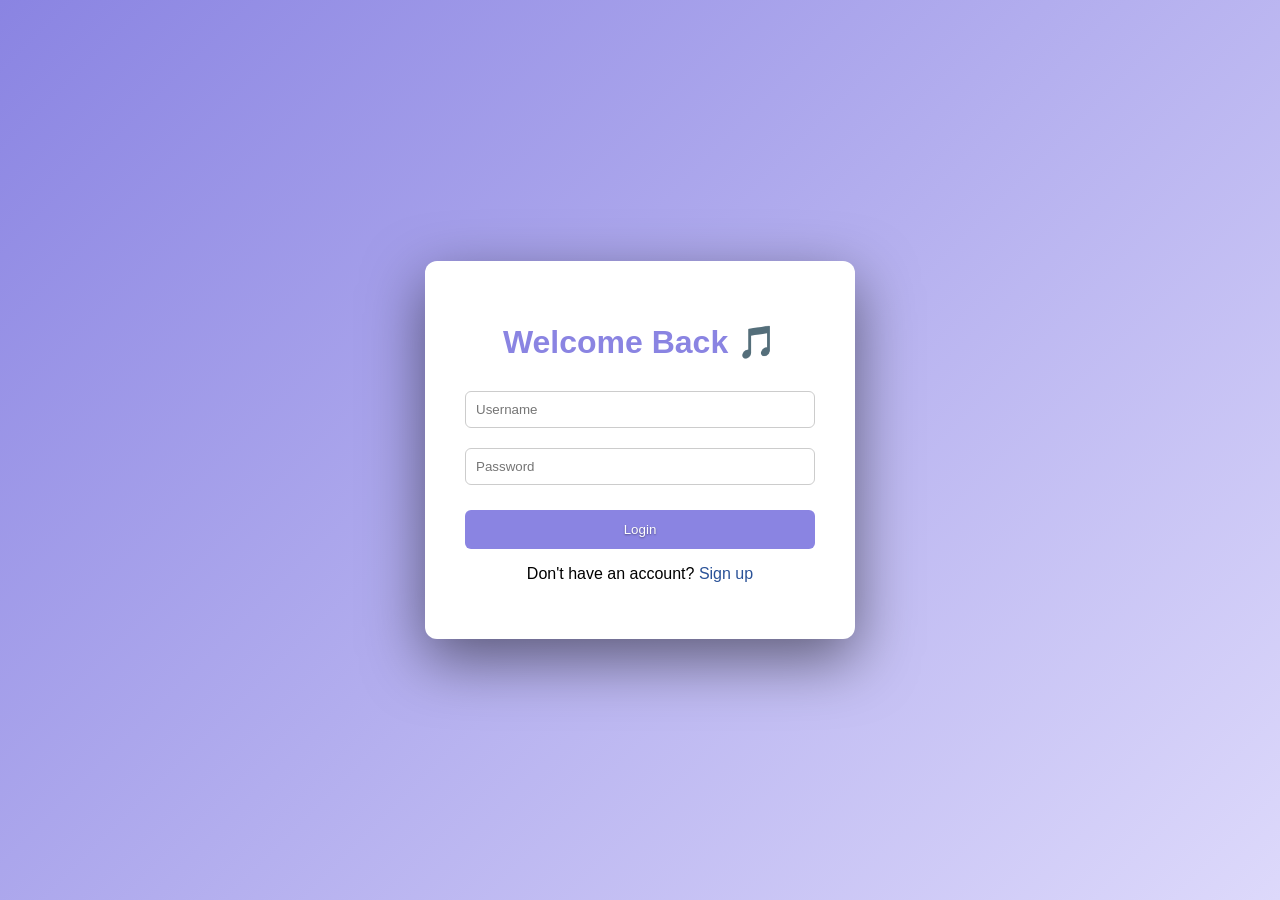
<file: music-player/src/main/resources/static/profile.html>
<!DOCTYPE html>
<html>

<head>
  <meta charset="UTF-8">
  <meta name="viewport" content="width=device-width, initial-scale=1.0">
  <title>Profile</title>
  <link
    href="https://fonts.googleapis.com/css2?family=DM+Sans:wght@300;400;500;600;700&family=DM+Mono:wght@400;500&display=swap"
    rel="stylesheet">
  <link rel="stylesheet" href="styles.css">
  <style>
    :root {
      --danger: #f87171;
      --success: #34d399;
    }

    body {
      padding-bottom: 40px;
    }

    .container {
      max-width: 900px;
      margin: 0 auto;
      padding: 40px 20px;
    }

    .profile-header {
      display: flex;
      gap: 48px;
      align-items: flex-start;
      margin-bottom: 32px;
      animation: fadeUp 0.5s ease both;
    }

    @keyframes fadeUp {
      from {
        opacity: 0;
        transform: translateY(16px);
      }

      to {
        opacity: 1;
        transform: translateY(0);
      }
    }

    .avatar-wrap {
      position: relative;
      flex-shrink: 0;
    }

    .avatar {
      width: 110px;
      height: 110px;
      border-radius: 50%;
      object-fit: cover;
      border: 3px solid var(--border);
      display: block;
    }

    .avatar-placeholder {
      width: 110px;
      height: 110px;
      border-radius: 50%;
      background: linear-gradient(135deg, rgba(138, 132, 226, 0.3), rgba(196, 181, 253, 0.3));
      border: 3px solid var(--border);
      display: flex;
      align-items: center;
      justify-content: center;
      font-size: 2.2rem;
      font-weight: 700;
      color: var(--purple-lt);
    }

    .avatar-edit-btn {
      position: absolute;
      bottom: 4px;
      right: 4px;
      width: 28px;
      height: 28px;
      border-radius: 50%;
      background: var(--purple);
      border: 2px solid var(--bg);
      color: white;
      font-size: 0.75rem;
      cursor: pointer;
      display: flex;
      align-items: center;
      justify-content: center;
      transition: transform 0.2s;
    }

    .avatar-edit-btn:hover {
      transform: scale(1.1);
    }

    #avatarInput {
      display: none;
    }

    .profile-info {
      flex: 1;
    }

    .username-row {
      display: flex;
      align-items: center;
      gap: 12px;
      margin-bottom: 16px;
      flex-wrap: wrap;
    }

    .username-display {
      font-size: 1.6rem;
      font-weight: 700;
      color: var(--text);
    }

    .privacy-badge {
      font-size: 0.72rem;
      padding: 3px 10px;
      border-radius: 20px;
      font-weight: 600;
      letter-spacing: 0.05em;
      text-transform: uppercase;
    }

    .privacy-badge.public {
      background: rgba(52, 211, 153, 0.13);
      color: var(--success);
      border: 1px solid rgba(52, 211, 153, 0.3);
    }

    .privacy-badge.private {
      background: rgba(90, 90, 106, 0.2);
      color: var(--text-2);
      border: 1px solid rgba(90, 90, 106, 0.35);
    }

    .edit-username-btn {
      background: var(--surface2);
      border: 1px solid var(--border);
      color: var(--text-2);
      padding: 5px 14px;
      border-radius: 8px;
      cursor: pointer;
      font-size: 0.8rem;
      font-family: 'DM Sans', sans-serif;
      transition: all 0.2s;
    }

    .edit-username-btn:hover {
      color: var(--text);
      border-color: var(--purple);
    }

    .edit-username-form {
      display: none;
      align-items: center;
      gap: 8px;
      margin-bottom: 16px;
      flex-wrap: wrap;
    }

    .edit-username-form.active {
      display: flex;
    }

    .edit-username-form input {
      background: var(--surface2);
      border: 1px solid var(--purple);
      color: var(--text);
      padding: 8px 14px;
      border-radius: 8px;
      font-family: 'DM Sans', sans-serif;
      font-size: 0.95rem;
      outline: none;
      width: 200px;
    }

    .edit-username-form button {
      padding: 8px 16px;
      border-radius: 8px;
      border: none;
      cursor: pointer;
      font-family: 'DM Sans', sans-serif;
      font-size: 0.85rem;
    }

    .btn-save {
      background: var(--purple);
      color: white;
    }

    .btn-cancel {
      background: var(--surface2);
      color: var(--text-2);
      border: 1px solid var(--border) !important;
    }

    #editMsg {
      font-size: 0.8rem;
      margin-top: 4px;
    }

    .stats-row {
      display: flex;
      gap: 32px;
      margin-bottom: 16px;
    }

    .stat {
      text-align: center;
      cursor: default;
    }

    .stat.clickable {
      cursor: pointer;
    }

    .stat.clickable:hover .stat-label {
      color: var(--purple-lt);
    }

    .stat-num {
      font-size: 1.3rem;
      font-weight: 700;
      color: var(--text);
    }

    .stat-label {
      font-size: 0.8rem;
      color: var(--text-3);
      transition: color 0.2s;
    }

    .profile-tabs {
      display: flex;
      border-bottom: 1px solid var(--border);
      margin-bottom: 32px;
      flex-wrap: wrap;
    }

    .profile-tab-btn {
      background: none;
      border: none;
      color: var(--text-3);
      font-size: 0.88rem;
      font-weight: 600;
      padding: 10px 18px;
      cursor: pointer;
      border-bottom: 2px solid transparent;
      margin-bottom: -1px;
      font-family: 'DM Sans', sans-serif;
      transition: all 0.2s;
      text-transform: uppercase;
      letter-spacing: 0.04em;
    }

    .profile-tab-btn:hover {
      color: var(--text);
    }

    .profile-tab-btn.active {
      color: var(--purple-lt);
      border-bottom-color: var(--purple-lt);
    }

    .profile-tab-content {
      display: none;
    }

    .profile-tab-content.active {
      display: block;
    }

    .section-title {
      font-size: 0.8rem;
      font-weight: 700;
      letter-spacing: 0.08em;
      text-transform: uppercase;
      color: var(--text-3);
      margin-bottom: 20px;
    }

    .followers-grid {
      display: grid;
      grid-template-columns: repeat(auto-fill, minmax(140px, 1fr));
      gap: 16px;
    }

    .follower-card {
      background: var(--surface);
      border: 1px solid var(--border);
      border-radius: 12px;
      padding: 20px 12px;
      text-align: center;
      cursor: pointer;
      transition: all 0.2s;
    }

    .follower-card:hover {
      border-color: var(--purple);
      transform: translateY(-3px);
      box-shadow: 0 8px 24px rgba(138, 132, 226, 0.15);
    }

    .follower-avatar {
      width: 56px;
      height: 56px;
      border-radius: 50%;
      background: linear-gradient(135deg, rgba(138, 132, 226, 0.35), rgba(196, 181, 253, 0.35));
      margin: 0 auto 10px;
      display: flex;
      align-items: center;
      justify-content: center;
      font-weight: 700;
      font-size: 1.2rem;
      color: var(--purple-lt);
      overflow: hidden;
    }

    .follower-avatar img {
      width: 100%;
      height: 100%;
      object-fit: cover;
    }

    .follower-name {
      font-size: 0.85rem;
      font-weight: 500;
      white-space: nowrap;
      overflow: hidden;
      text-overflow: ellipsis;
      color: var(--text);
    }

    .unfollow-btn {
      margin-top: 8px;
      width: 100%;
      background: rgba(248, 113, 113, 0.13);
      color: var(--danger);
      border: 1px solid rgba(248, 113, 113, 0.3);
      border-radius: 6px;
      padding: 4px 0;
      font-size: 0.75rem;
      cursor: pointer;
      font-family: 'DM Sans', sans-serif;
    }

    /* Scoped search wrap so it doesn't conflict with styles.css .search-wrap */
    .profile-search-wrap {
      position: relative;
      margin-bottom: 20px;
      max-width: 360px;
    }

    .search-input {
      background: var(--surface2);
      border: 1px solid var(--border);
      color: var(--text);
      padding: 10px 16px 10px 40px;
      border-radius: 10px;
      font-family: 'DM Sans', sans-serif;
      font-size: 0.95rem;
      outline: none;
      width: 100%;
      transition: border-color 0.2s;
    }

    .search-input:focus {
      border-color: var(--purple);
    }

    .profile-search-icon {
      position: absolute;
      left: 13px;
      top: 50%;
      transform: translateY(-50%);
      color: var(--text-3);
      font-size: 0.95rem;
      pointer-events: none;
    }

    .search-spinner {
      position: absolute;
      right: 13px;
      top: 50%;
      transform: translateY(-50%);
      width: 14px;
      height: 14px;
      border: 2px solid var(--border);
      border-top-color: var(--purple);
      border-radius: 50%;
      animation: spin 0.6s linear infinite;
      display: none;
    }

    .search-spinner.active {
      display: block;
    }

    @keyframes spin {
      to {
        transform: translateY(-50%) rotate(360deg);
      }
    }

    .user-result {
      display: flex;
      justify-content: space-between;
      align-items: center;
      background: var(--surface2);
      border: 1px solid var(--border);
      border-radius: 10px;
      padding: 12px 16px;
      margin-bottom: 8px;
      animation: fadeUp 0.2s ease both;
    }

    .follow-btn {
      padding: 6px 16px;
      border-radius: 8px;
      border: none;
      cursor: pointer;
      font-family: 'DM Sans', sans-serif;
      font-size: 0.85rem;
      font-weight: 600;
      transition: opacity 0.2s;
    }

    .follow-btn:hover {
      opacity: 0.85;
    }

    .follow-btn.follow {
      background: var(--purple);
      color: white;
    }

    .follow-btn.requested {
      background: var(--surface2);
      color: var(--text-2);
      border: 1px solid var(--border);
      cursor: default;
    }

    .follow-btn.following {
      background: rgba(248, 113, 113, 0.13);
      color: var(--danger);
      border: 1px solid rgba(248, 113, 113, 0.3);
    }

    .request-card {
      display: flex;
      justify-content: space-between;
      align-items: center;
      background: var(--surface2);
      border: 1px solid var(--border);
      border-radius: 10px;
      padding: 12px 16px;
      margin-bottom: 8px;
    }

    .request-actions {
      display: flex;
      gap: 8px;
    }

    .btn-approve {
      background: rgba(52, 211, 153, 0.13);
      color: var(--success);
      border: 1px solid rgba(52, 211, 153, 0.3);
      padding: 5px 14px;
      border-radius: 8px;
      cursor: pointer;
      font-size: 0.85rem;
    }

    .btn-reject {
      background: rgba(248, 113, 113, 0.13);
      color: var(--danger);
      border: 1px solid rgba(248, 113, 113, 0.3);
      padding: 5px 14px;
      border-radius: 8px;
      cursor: pointer;
      font-size: 0.85rem;
    }

    .settings-card {
      background: var(--surface);
      border: 1px solid var(--border);
      border-radius: 14px;
      padding: 24px;
      margin-bottom: 20px;
    }

    .settings-card h3 {
      font-size: 1rem;
      font-weight: 700;
      margin-bottom: 16px;
      color: var(--text);
    }

    .toggle-row {
      display: flex;
      justify-content: space-between;
      align-items: center;
      padding: 14px 0;
      border-bottom: 1px solid var(--border);
    }

    .toggle-row:last-child {
      border-bottom: none;
    }

    .toggle-label {
      font-size: 0.95rem;
      color: var(--text);
    }

    .toggle-sub {
      font-size: 0.8rem;
      color: var(--text-3);
      margin-top: 2px;
    }

    .toggle-switch {
      position: relative;
      width: 48px;
      height: 26px;
    }

    .toggle-switch input {
      opacity: 0;
      width: 0;
      height: 0;
    }

    .toggle-slider {
      position: absolute;
      cursor: pointer;
      inset: 0;
      background: var(--border);
      border-radius: 26px;
      transition: 0.3s;
    }

    .toggle-slider:before {
      content: "";
      position: absolute;
      height: 18px;
      width: 18px;
      left: 4px;
      bottom: 4px;
      background: white;
      border-radius: 50%;
      transition: 0.3s;
    }

    .toggle-switch input:checked+.toggle-slider {
      background: var(--purple);
    }

    .toggle-switch input:checked+.toggle-slider:before {
      transform: translateX(22px);
    }

    .modal-overlay {
      display: none;
      position: fixed;
      inset: 0;
      background: rgba(0, 0, 0, 0.75);
      z-index: 200;
      align-items: center;
      justify-content: center;
      backdrop-filter: blur(4px);
    }

    .modal-overlay.active {
      display: flex;
    }

    .modal {
      background: var(--surface);
      border: 1px solid var(--border);
      border-radius: 16px;
      padding: 32px;
      width: 90%;
      max-width: 420px;
      position: relative;
    }

    .modal-close {
      position: absolute;
      top: 16px;
      right: 16px;
      background: none;
      border: none;
      color: var(--text-3);
      font-size: 1.3rem;
      cursor: pointer;
    }

    .modal-close:hover {
      color: var(--text);
    }

    .modal-avatar {
      width: 72px;
      height: 72px;
      border-radius: 50%;
      background: linear-gradient(135deg, rgba(138, 132, 226, 0.35), rgba(196, 181, 253, 0.35));
      margin: 0 auto 16px;
      display: flex;
      align-items: center;
      justify-content: center;
      font-size: 1.6rem;
      font-weight: 700;
      color: var(--purple-lt);
      overflow: hidden;
    }

    .modal-avatar img {
      width: 100%;
      height: 100%;
      object-fit: cover;
    }

    .modal-username {
      font-size: 1.3rem;
      font-weight: 700;
      text-align: center;
      margin-bottom: 20px;
      color: var(--text);
    }

    .modal-stats {
      display: flex;
      gap: 24px;
      justify-content: center;
      border-top: 1px solid var(--border);
      padding-top: 20px;
    }

    .empty {
      color: var(--text-3);
      font-size: 0.9rem;
      padding: 32px;
      text-align: center;
      border: 1px dashed var(--border);
      border-radius: 12px;
    }

    .toast {
      position: fixed;
      bottom: 24px;
      left: 50%;
      transform: translateX(-50%) translateY(80px);
      background: var(--surface2);
      border: 1px solid var(--border);
      color: var(--text);
      padding: 12px 24px;
      border-radius: 10px;
      font-size: 0.9rem;
      z-index: 300;
      transition: transform 0.3s ease;
      pointer-events: none;
    }

    .toast.show {
      transform: translateX(-50%) translateY(0);
    }

    .toast.success {
      border-color: var(--success);
      color: var(--success);
    }

    .toast.error {
      border-color: var(--danger);
      color: var(--danger);
    }

    @media (max-width: 600px) {
      .profile-header {
        flex-direction: column;
        gap: 24px;
      }

      .stats-row {
        gap: 20px;
      }

      .container {
        padding: 24px 16px;
      }
    }
  </style>
</head>

<body>

  <div class="top-bar">
    <div class="aurora">
      <div class="aurora__item"></div>
      <div class="aurora__item"></div>
      <div class="aurora__item"></div>
      <div class="aurora__item"></div>
    </div>
    <div class="brand">
      <div class="brand-title"><span class="brand-icon">♫</span> Music Player</div>
      <div class="welcome-text">Viewing profile: <span id="username-display">—</span></div>
    </div>
    <div class="nav-actions">
      <button class="nav-btn browse" onclick="window.location.href='songs.html'">🎶 Browse Songs</button>
      <button class="nav-btn browse" onclick="window.location.href='home.html'">🎵 My Library</button>
      <button class="nav-btn logout" onclick="logout()">↩ Logout</button>
    </div>
  </div>

  <div class="container">

    <div class="profile-header">
      <div class="avatar-wrap">
        <div class="avatar-placeholder" id="avatarPlaceholder">?</div>
        <img class="avatar" id="avatarImg" style="display:none;" src="" alt="avatar">
        <div class="avatar-edit-btn" onclick="document.getElementById('avatarInput').click()" title="Change photo">✏️
        </div>
        <input type="file" id="avatarInput" accept="image/*" onchange="handleAvatarChange(event)">
      </div>
      <div class="profile-info">
        <div class="username-row" id="usernameRow">
          <span class="username-display" id="usernameDisplay">Loading...</span>
          <span class="privacy-badge" id="privacyBadge"></span>
          <button class="edit-username-btn" onclick="toggleEditUsername()">Edit username</button>
        </div>
        <div class="edit-username-form" id="editUsernameForm">
          <input type="text" id="newUsernameInput" placeholder="New username">
          <button class="btn-save" onclick="saveUsername()">Save</button>
          <button class="btn-cancel" onclick="toggleEditUsername()">Cancel</button>
        </div>
        <p id="editMsg"></p>
        <div class="stats-row">
          <div class="stat">
            <div class="stat-num" id="songCount">—</div>
            <div class="stat-label">songs saved</div>
          </div>
          <div class="stat clickable"
            onclick="switchProfileTab('followers', document.getElementById('tab-btn-followers'))">
            <div class="stat-num" id="followerCount">—</div>
            <div class="stat-label">followers</div>
          </div>
          <div class="stat clickable"
            onclick="switchProfileTab('following', document.getElementById('tab-btn-following'))">
            <div class="stat-num" id="followingCount">—</div>
            <div class="stat-label">following</div>
          </div>
        </div>
      </div>
    </div>

    <div class="profile-tabs">
      <button class="profile-tab-btn active" id="tab-btn-followers"
        onclick="switchProfileTab('followers', this)">Followers</button>
      <button class="profile-tab-btn" id="tab-btn-following"
        onclick="switchProfileTab('following', this)">Following</button>
      <button class="profile-tab-btn" id="tab-btn-requests" onclick="switchProfileTab('requests', this)">Requests <span
          id="requestBadge"></span></button>
      <button class="profile-tab-btn" onclick="switchProfileTab('find', this)">Find Users</button>
      <button class="profile-tab-btn" onclick="switchProfileTab('settings', this)">⚙️ Settings</button>
    </div>

    <div class="profile-tab-content active" id="tab-followers">
      <div class="section-title">Followers</div>
      <div class="followers-grid" id="followersGrid">
        <p style="color:var(--text-3)">Loading...</p>
      </div>
    </div>
    <div class="profile-tab-content" id="tab-following">
      <div class="section-title">Following</div>
      <div class="followers-grid" id="followingGrid">
        <p style="color:var(--text-3)">Loading...</p>
      </div>
    </div>
    <div class="profile-tab-content" id="tab-requests">
      <div class="section-title">Follow Requests</div>
      <div id="requestsList">
        <p style="color:var(--text-3)">Loading...</p>
      </div>
    </div>
    <div class="profile-tab-content" id="tab-find">
      <div class="section-title">Find Users</div>
      <div class="profile-search-wrap">
        <span class="profile-search-icon">🔍</span>
        <input type="text" class="search-input" id="searchInput" placeholder="Search by username..."
          oninput="onSearchInput(this.value)">
        <div class="search-spinner" id="searchSpinner"></div>
      </div>
      <div id="searchResults"></div>
    </div>
    <div class="profile-tab-content" id="tab-settings">
      <div class="settings-card">
        <h3>Account Privacy</h3>
        <div class="toggle-row">
          <div>
            <div class="toggle-label">Private Account</div>
            <div class="toggle-sub">When on, new followers must be approved by you. Public accounts auto-approve follow
              requests.</div>
          </div>
          <label class="toggle-switch">
            <input type="checkbox" id="privacyToggle" onchange="updatePrivacy(this.checked)">
            <span class="toggle-slider"></span>
          </label>
        </div>
      </div>
    </div>

  </div>

  <div class="modal-overlay" id="userModal">
    <div class="modal">
      <button class="modal-close" onclick="closeUserModal()">✕</button>
      <div class="modal-avatar" id="modalAvatar"></div>
      <div class="modal-username" id="modalUsername"></div>
      <div class="modal-stats">
        <div class="stat">
          <div class="stat-num" id="modalFollowers">—</div>
          <div class="stat-label">followers</div>
        </div>
        <div class="stat">
          <div class="stat-num" id="modalFollowing">—</div>
          <div class="stat-label">following</div>
        </div>
      </div>
    </div>
  </div>

  <div class="toast" id="toast"></div>

  <script>
    const BASE = window.location.origin;
    // Gets currently logged on user 
    let currentUser = localStorage.getItem("currentUser");

    // If no user is logged in, then go to login page
    if (!currentUser) window.location.href = "index.html";

    // Shows username
    document.getElementById("username-display").textContent = currentUser || "—";

    let myFollowers = [], myFollowing = [], myPending = [], isPrivateAccount = false, searchTimeout = null;

    // Runs when the page loadss
    window.onload = async function () {
      // Sets username in profile header
      document.getElementById("usernameDisplay").textContent = currentUser;

      // Sets avatar placeholder as first letter of username
      document.getElementById("avatarPlaceholder").textContent = currentUser.charAt(0).toUpperCase();

      document.getElementById("newUsernameInput").value = currentUser;

      // Loads avatar image
      loadAvatar();
      loadUserData();
    };

    // Gets full user data from backend
    function loadUserData() {

      fetch(`${BASE}/api/users/${currentUser}`).then(r => r.json()).then(user => {
        // Stores followers, following, and requests
        myFollowers = user.followers || [];
        myFollowing = user.following || [];
        myPending = user.pendingRequests || [];

        // Store privacy settings
        isPrivateAccount = user.private || false;
        // Updates song status
        document.getElementById("songCount").textContent = (user.favoritedSongIds || []).length;
        document.getElementById("followerCount").textContent = myFollowers.length;
        document.getElementById("followingCount").textContent = myFollowing.length;

        // Update privacy badge UI
        const badge = document.getElementById("privacyBadge");
        badge.textContent = isPrivateAccount ? "🔒 Private" : "🌐 Public";
        badge.className = "privacy-badge " + (isPrivateAccount ? "private" : "public");
        document.getElementById("privacyToggle").checked = isPrivateAccount;
        // Show the number of pending requests if there's any
        document.getElementById("requestBadge").textContent = myPending.length > 0 ? `(${myPending.length})` : "";

        renderFollowers(myFollowers);
        renderFollowing(myFollowing);
        renderRequests(myPending);
      }).catch(e => console.error(e));
    }

    // Switch between the profile tabs 
    function switchProfileTab(tab, btn) {
      document.querySelectorAll(".profile-tab-btn").forEach(b => b.classList.remove("active"));
      document.querySelectorAll(".profile-tab-content").forEach(c => c.classList.remove("active"));
      document.getElementById("tab-" + tab).classList.add("active");
      if (btn) btn.classList.add("active");
    }

    // Render the followers list UI
    function renderFollowers(list) {
      const grid = document.getElementById("followersGrid");
      // If it's empty, then show a message
      if (!list || !list.length) {
        grid.innerHTML = '<div class="empty">No followers yet.</div>';
        return;
      }
      // Build followers card
      grid.innerHTML = list.map(name => { const av = localStorage.getItem("avatar_" + name); return `<div class="follower-card" onclick="openUserModal('${name}')"><div class="follower-avatar">${av ? `<img src="${av}">` : name.charAt(0).toUpperCase()}</div><div class="follower-name">${name}</div></div>`; }).join("");
    }

    // Render following list UI
    function renderFollowing(list) {
      const grid = document.getElementById("followingGrid");
      if (!list || !list.length) { grid.innerHTML = '<div class="empty">Not following anyone yet.</div>'; return; }
      grid.innerHTML = list.map(name => { const av = localStorage.getItem("avatar_" + name); return `<div class="follower-card"><div class="follower-avatar" onclick="openUserModal('${name}')">${av ? `<img src="${av}">` : name.charAt(0).toUpperCase()}</div><div class="follower-name">${name}</div><button class="unfollow-btn" onclick="unfollowUser('${name}')">Unfollow</button></div>`; }).join("");
    }

    // Render follow requests UI
    function renderRequests(list) {
      const div = document.getElementById("requestsList");
      if (!list || !list.length) { div.innerHTML = '<div class="empty">No pending follow requests.</div>'; return; }
      div.innerHTML = list.map(name => `<div class="request-card"><span style="font-weight:500;">${name}</span><div class="request-actions"><button class="btn-approve" onclick="approveRequest('${name}')">✓ Approve</button><button class="btn-reject" onclick="rejectRequest('${name}')">✕ Reject</button></div></div>`).join("");
    }

    // Approving follow requests
    function approveRequest(r) {
      fetch(`${BASE}/api/users/${currentUser}/requests/approve/${r}`, { method: "POST" }).then(x => x.text()).then(() => { showToast(`Approved ${r}`, "success"); loadUserData(); }).catch(() => showToast("Failed.", "error"));
    }

    // Rejecting follow requests
    function rejectRequest(r) {
      fetch(`${BASE}/api/users/${currentUser}/requests/reject/${r}`, { method: "DELETE" }).then(x => x.text()).then(() => { showToast(`Rejected ${r}`, ""); loadUserData(); }).catch(() => showToast("Failed.", "error"));
    }

    // Unfollowing a user
    function unfollowUser(t) {
      fetch(`${BASE}/api/users/${currentUser}/follow/${t}`, { method: "DELETE" }).then(x => x.text()).then(() => { showToast(`Unfollowed ${t}`, ""); loadUserData(); }).catch(() => showToast("Failed.", "error"));
    }

    // Handles search input
    function onSearchInput(value) {
      clearTimeout(searchTimeout);
      const spinner = document.getElementById("searchSpinner");

      // If the search is empty, clear results
      if (!value.trim()) {
        document.getElementById("searchResults").innerHTML = "";
        spinner.classList.remove("active");
        return;
      }
      // Show the loading spinner
      spinner.classList.add("active");

      // Display search to avoid too many requests
      searchTimeout = setTimeout(() => searchUsers(value.trim()), 300);
    }

    // Search users from backend
    function searchUsers(query) {
      const div = document.getElementById("searchResults"), spinner = document.getElementById("searchSpinner");
      fetch(`${BASE}/api/users/search?query=${encodeURIComponent(query.toLowerCase())}`).then(r => { if (!r.ok) throw new Error(); return r.json(); })
        .then(users => {
          spinner.classList.remove("active");
          if (!Array.isArray(users)) {
            div.innerHTML = "<p style='color:var(--text-3);'>Unexpected response.</p>";
            return;
          }

          const others = users.filter(u => u.username !== currentUser);
          if (!others.length) {
            div.innerHTML = `<div class="empty">No users found for "<strong>${query}</strong>".</div>`;
            return;
          }

          // Build user result cards
          div.innerHTML = others.map(u => {
            const isF = myFollowing.includes(u.username), isP = (u.pendingRequests || []).includes(currentUser);
            let cls = "follow", txt = "+ Follow";
            if (isF) {
              cls = "following"; txt = "Unfollow";
            } else if (isP) {
              cls = "requested"; txt = "Requested";
            }
            return `<div class="user-result"><div style="display:flex;align-items:center;gap:12px;"><div style="width:38px;height:38px;border-radius:50%;background:linear-gradient(135deg,rgba(138,132,226,0.35),rgba(196,181,253,0.35));display:flex;align-items:center;justify-content:center;font-weight:700;color:var(--purple-lt);">${u.username.charAt(0).toUpperCase()}</div><div><div style="font-weight:500;color:var(--text);">${u.username}</div><div style="font-size:0.78rem;color:var(--text-3);">${u.private ? '🔒 Private' : '🌐 Public'}</div></div></div><button class="follow-btn ${cls}" onclick="followUser('${u.username}',this)">${txt}</button></div>`;
          }).join("");
        }).catch(() => { spinner.classList.remove("active"); div.innerHTML = "<div class='empty'>Search failed.</div>"; });
    }

    // Follow/unfollow logic
    function followUser(target, btn) {
      if (myFollowing.includes(target)) { unfollowUser(target); return; }
      btn.disabled = true; btn.textContent = "...";
      fetch(`${BASE}/api/users/${currentUser}/follow/${target}`, { method: "POST" }).then(r => r.text()).then(data => {
        btn.disabled = false;
        if (data === "Now following.") {
          myFollowing.push(target);
          btn.className = "follow-btn following";
          btn.textContent = "Unfollow";
          showToast(`Now following ${target}!`, "success");
        } else if (data === "Follow request sent.") {
          btn.className = "follow-btn requested";
          btn.textContent = "Requested";
          showToast("Follow request sent!", "success");
        } else {
          btn.className = "follow-btn follow";
          btn.textContent = "+ Follow";
          showToast(data || "Something went wrong.", "error");
        }

        loadUserData();
      })
        .catch(() => { btn.disabled = false; btn.className = "follow-btn follow"; btn.textContent = "+ Follow"; showToast("Failed.", "error"); });
    }

    // Updates privacy settings (public/private)
    function updatePrivacy(isPrivate) {
      fetch(`${BASE}/api/users/${currentUser}/privacy?isPrivate=${isPrivate}`, { method: "PATCH" }).then(r => r.text()).then(data => {
        isPrivateAccount = isPrivate;
        const badge = document.getElementById("privacyBadge");
        badge.textContent = isPrivate ? "🔒 Private" : "🌐 Public";
        badge.className = "privacy-badge " + (isPrivate ? "private" : "public");
        showToast(data, "success");
      })
        .catch(() => showToast("Failed.", "error"));
    }

    // Opens user modal popup
    function openUserModal(username) {
      document.getElementById("modalUsername").textContent = username;
      const av = localStorage.getItem("avatar_" + username);
      document.getElementById("modalAvatar").innerHTML = av ? `<img src="${av}">` : username.charAt(0).toUpperCase();
      document.getElementById("modalFollowers").textContent = "—";
      document.getElementById("modalFollowing").textContent = "—";
      document.getElementById("userModal").classList.add("active");
      fetch(`${BASE}/api/users/${username}`).then(r => r.json()).then(u => { document.getElementById("modalFollowers").textContent = (u.followers || []).length; document.getElementById("modalFollowing").textContent = (u.following || []).length; }).catch(() => { });
    }

    // Close modal
    function closeUserModal() {
      document.getElementById("userModal").classList.remove("active");
    }

    // Close modal when clicking outside
    document.getElementById("userModal").addEventListener("click", function (e) { if (e.target === this) closeUserModal(); });

    // Loading the avatar
    function loadAvatar() {
      const saved = localStorage.getItem("avatar_" + currentUser);
      if (saved) { document.getElementById("avatarImg").src = saved; document.getElementById("avatarImg").style.display = "block"; document.getElementById("avatarPlaceholder").style.display = "none"; }
    }

    // Handles uploading a new avatar image
    function handleAvatarChange(event) {
      const file = event.target.files[0]; if (!file) return;
      const reader = new FileReader();
      reader.onload = function (e) {
        const dataUrl = e.target.result;
        localStorage.setItem("avatar_" + currentUser, dataUrl);
        document.getElementById("avatarImg").src = dataUrl; document.getElementById("avatarImg").style.display = "block"; document.getElementById("avatarPlaceholder").style.display = "none";
        showToast("Profile picture updated!", "success");
      };
      reader.readAsDataURL(file);
    }

    // Toggle edit username form 
    function toggleEditUsername() {
      const form = document.getElementById("editUsernameForm"), row = document.getElementById("usernameRow"), isActive = form.classList.contains("active");
      form.classList.toggle("active"); row.style.display = isActive ? "flex" : "none"; document.getElementById("editMsg").textContent = "";
      if (!isActive) { document.getElementById("newUsernameInput").value = currentUser; document.getElementById("newUsernameInput").focus(); }
    }

    // Saves the updates username
    function saveUsername() {
      const newUsername = document.getElementById("newUsernameInput").value.trim(), msgEl = document.getElementById("editMsg");
      if (!newUsername) { msgEl.style.color = "var(--danger)"; msgEl.textContent = "Username cannot be empty."; return; }
      if (newUsername === currentUser) { toggleEditUsername(); return; }
      fetch(`${BASE}/api/users/${currentUser}/username`, { method: "PUT", headers: { "Content-Type": "application/json" }, body: JSON.stringify({ newUsername }) }).then(r => r.text()).then(data => {
        if (data.toLowerCase().includes("updated")) {
          const av = localStorage.getItem("avatar_" + currentUser);
          if (av) { localStorage.setItem("avatar_" + newUsername, av); localStorage.removeItem("avatar_" + currentUser); }
          localStorage.setItem("currentUser", newUsername); currentUser = newUsername;
          document.getElementById("usernameDisplay").textContent = newUsername;
          document.getElementById("username-display").textContent = newUsername;
          document.getElementById("avatarPlaceholder").textContent = newUsername.charAt(0).toUpperCase();
          toggleEditUsername(); showToast("Username updated!", "success");
        } else { msgEl.style.color = "var(--danger)"; msgEl.textContent = data; }
      }).catch(() => { msgEl.style.color = "var(--danger)"; msgEl.textContent = "Error updating username."; });
    }

    // Logout the user
    function logout() {
      localStorage.removeItem("currentUser");
      window.location.href = "index.html";
    }

    // Toast notification
    function showToast(msg, type = "") {
      const toast = document.getElementById("toast");
      toast.textContent = msg; toast.className = "toast show " + type;
      setTimeout(() => toast.className = "toast " + type, 3000);
    }

  </script>
</body>

</html>
</file>
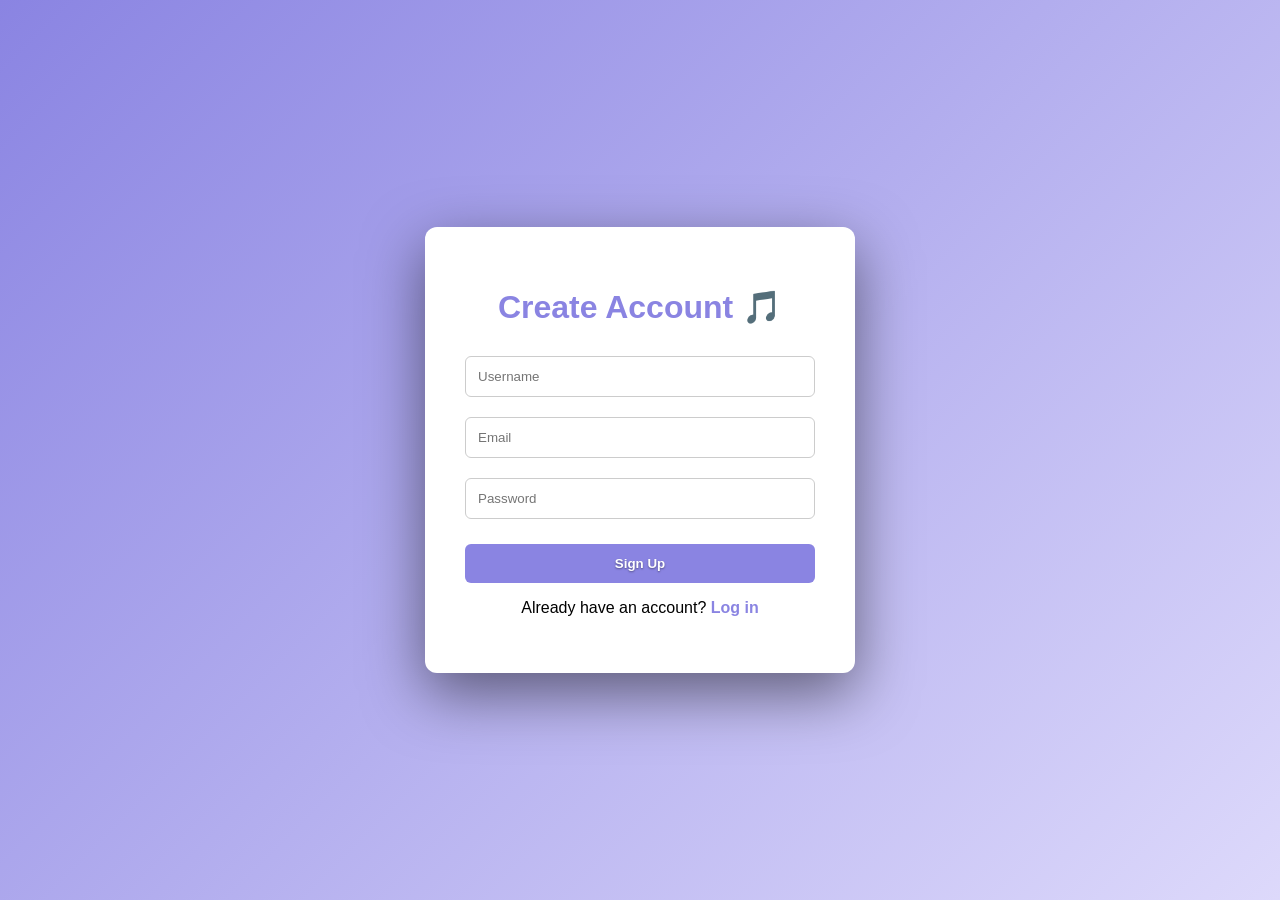
<file: music-player/src/main/resources/static/register.html>
<!DOCTYPE html>
<html>

<head>
    <meta charset="UTF-8">
    <title>Register</title>

    <style>
        body {
            margin: 0;
            font-family: 'Segoe UI', Tahoma, Geneva, Verdana, sans-serif;
            background: linear-gradient(135deg, #8A84E2, #ddd9fb);
            display: flex;
            justify-content: center;
            align-items: center;
            height: 100vh;
            overflow: hidden;
        }

        .card {
            background: white;
            padding: 40px;
            border-radius: 12px;
            width: 350px;
            box-shadow: 0 20px 60px rgba(0, 0, 0, 0.5);
            text-align: center;
            position: relative;
            z-index: 1;
        }

        h1 {
            margin-bottom: 20px;
            font-weight: 600;
            color: #8A84E2;
        }

        input {
            width: 100%;
            padding: 12px;
            margin: 10px 0;
            border-radius: 6px;
            border: 1px solid #ccc;
            box-sizing: border-box;
        }

        button {
            width: 100%;
            padding: 12px;
            margin-top: 15px;
            background: #8A84E2;
            color: white;
            border: none;
            border-radius: 6px;
            text-shadow: 0 1px 2px rgba(0, 0, 0, 0.4);
            cursor: pointer;
            font-weight: 600;
            transition: background 0.2s;
        }

        button:hover {
            background: #372554;
        }

        a {
            color: #8A84E2;
            text-decoration: none;
            font-weight: bold;
        }

        /* THE TOAST UI */
        #toast {
            position: fixed;
            bottom: 40px;
            left: 50%;
            transform: translateX(-50%) translateY(100px);
            background: #333;
            color: white;
            padding: 14px 28px;
            border-radius: 50px;
            font-weight: 500;
            z-index: 9999;
            transition: all 0.4s cubic-bezier(0.175, 0.885, 0.32, 1.275);
            opacity: 0;
            box-shadow: 0 10px 30px rgba(0, 0, 0, 0.3);
            pointer-events: none;
            white-space: nowrap;
        }

        #toast.show {
            transform: translateX(-50%) translateY(0);
            opacity: 1;
        }
    </style>
</head>

<body>

    <div class="card">
        <h1>Create Account 🎵</h1>
        <!-- Registration form -->
        <form onsubmit="return registerUser()">
            <!-- Username input -->
            <input type="text" id="username" placeholder="Username" required>
            <!-- Email input -->
            <input type="email" id="email" placeholder="Email" required>
            <!-- Password input -->
            <input type="password" id="password" placeholder="Password" required>
            <!-- Sign up button -->
            <button type="submit">Sign Up</button>

        </form>

        <!-- Link to login page -->
        <p>Already have an account? <a href="index.html">Log in</a></p>
    </div>

    <div id="toast"></div>

    <script>
        // Shows popup toast message
        function showToast(msg, isError = false) {
            const t = document.getElementById("toast");
            // Sets message text
            t.textContent = msg;

            // Changes color depending on success or error
            t.style.background = isError ? "#e74c3c" : "#372554"; // Red for error, Purple for success

            // Shows toast
            t.classList.add("show");

            // Auto-hide after 3 seconds
            setTimeout(() => {
                t.classList.remove("show");
            }, 3000);
        }

        // Handles user registration
        function registerUser() {
            // Gets input values from the form
            const username = document.getElementById("username").value;
            const email = document.getElementById("email").value;
            const password = document.getElementById("password").value;

            // Sends to backend 
            fetch("http://localhost:8080/api/users/register", {
                method: "POST",
                headers: { "Content-Type": "application/json" },
                body: JSON.stringify({ username, email, password })
            })
                // Converts to text
                .then(res => res.text())
                .then(data => {
                    // Ensure the response matches backend string exactly
                    if (data.trim() === "Registration successful.") {
                        showToast("Account created! Redirecting... 🎵");

                        // Waits 2 seconds so they see the toast, then go to login
                        setTimeout(() => {
                            window.location.href = "index.html";
                        }, 2000);
                    } else {
                        // This displays whatever error message the server sends back
                        showToast(data, true);
                    }
                })
                .catch(err => {
                    showToast("Server is waking up, please wait 30 seconds and try again. ⏳", true);
                });

            return false;
        }

    </script>

</body>

</html>
</file>
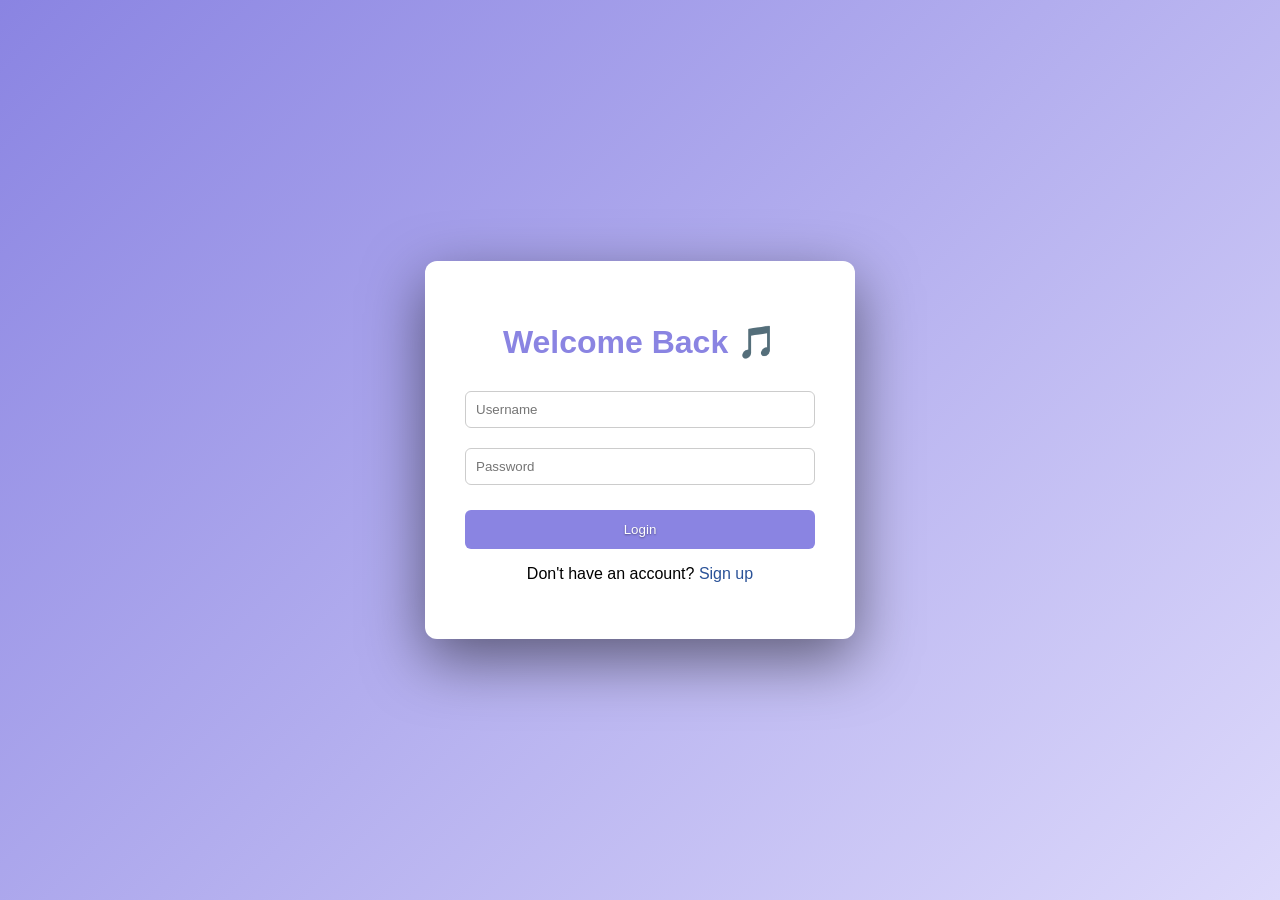
<file: music-player/src/main/resources/static/songs.html>
<!DOCTYPE html>
<html lang="en">

<head>
    <meta charset="UTF-8">
    <meta name="viewport" content="width=device-width, initial-scale=1.0">
    <title>Song Library</title>
    <link
        href="https://fonts.googleapis.com/css2?family=DM+Sans:wght@300;400;500;600;700&family=DM+Mono:wght@400;500&display=swap"
        rel="stylesheet">
    <link rel="stylesheet" href="styles.css">
    <style>
        #playlist-panel {
            position: fixed;
            top: 0;
            right: -350px;
            width: 320px;
            height: 100%;
            background: #1e1e1e;
            padding: 24px;
            box-shadow: -10px 0 30px rgba(0, 0, 0, 0.6);
            transition: right 0.3s ease;
            z-index: 1000;
            overflow-y: auto;
            color: white;
            display: flex;
            flex-direction: column;
        }

        .privacy-badge {
            font-size: 10px;
            padding: 2px 6px;
            border-radius: 4px;
            margin-left: 8px;
            text-transform: uppercase;
            font-weight: bold;
        }

        .badge-private {
            background: #444;
            color: #ff4d4d;
            border: 1px solid #ff4d4d33;
        }

        .badge-public {
            background: #444;
            color: #4ade80;
            border: 1px solid #4ade8033;
        }

        #playlist-panel.open {
            right: 0;
        }

        .close-panel-x {
            position: absolute;
            top: 15px;
            right: 15px;
            background: none;
            border: none;
            color: #777;
            font-size: 22px;
            cursor: pointer;
            line-height: 1;
            padding: 5px;
            transition: color 0.2s;
        }

        .close-panel-x:hover {
            color: #8e44ad;
        }

        #playlist-panel h2 {
            color: #8e44ad;
            margin: 0 0 20px 0;
            font-size: 22px;
        }

        .panel-sub-head {
            font-size: 11px;
            text-transform: uppercase;
            color: #777;
            letter-spacing: 1px;
            margin-bottom: 10px;
            display: block;
        }

        #playlist-filter {
            width: 100%;
            padding: 10px;
            border-radius: 8px;
            border: 1px solid #333;
            background: #121212;
            color: white;
            margin-bottom: 15px;
            outline: none;
        }

        .create-area {
            background: #252525;
            padding: 15px;
            border-radius: 12px;
            margin-top: auto;
            border: 1px solid #333;
        }

        .add-playlist-btn {
            position: absolute;
            top: 12px;
            left: 12px;
            background: rgba(50, 50, 50, 0.75);
            border: none;
            border-radius: 50%;
            width: 38px;
            height: 38px;
            font-size: 18px;
            cursor: pointer;
            display: flex;
            align-items: center;
            justify-content: center;
            z-index: 10;
            color: white;
            transition: 0.2s;
        }

        .add-playlist-btn:hover {
            transform: scale(1.1);
            background: #C4B5FD;
        }

        .playlist-item-container {
            margin-bottom: 8px;
            background: #282828;
            border-radius: 10px;
            overflow: hidden;
        }

        .playlist-item {
            padding: 12px;
            display: flex;
            justify-content: space-between;
            align-items: center;
        }

        .playlist-info {
            cursor: pointer;
            flex: 1;
        }

        .playlist-info span:first-child {
            font-weight: 600;
            font-size: 14px;
            display: block;
        }

        .playlist-count {
            font-size: 11px;
            color: #aaa;
        }

        .playlist-dropdown {
            background: #1a1a1a;
            padding: 0 12px;
            max-height: 0;
            overflow: hidden;
            transition: max-height 0.3s ease, padding 0.3s ease;
            font-size: 12px;
            border-top: 1px solid #333;
        }

        .playlist-dropdown.show {
            max-height: 200px;
            padding: 10px 12px;
            overflow-y: auto;
        }

        .dropdown-song {
            padding: 6px 0;
            color: #bbb;
            border-bottom: 1px solid #222;
        }

        .delete-btn {
            background: none;
            border: none;
            color: #ff4d4d;
            cursor: pointer;
            font-size: 16px;
            opacity: 0.6;
            transition: 0.2s;
        }

        .delete-btn:hover {
            opacity: 1;
            transform: scale(1.1);
        }

        #overlay {
            display: none;
            position: fixed;
            top: 0;
            left: 0;
            width: 100%;
            height: 100%;
            background: rgba(0, 0, 0, 0.7);
            z-index: 999;
        }

        #overlay.show {
            display: block;
        }

        #toast {
            position: fixed;
            bottom: 100px;
            left: 50%;
            transform: translateX(-50%) translateY(100px);
            background: #8e44ad;
            color: white;
            padding: 12px 24px;
            border-radius: 999px;
            font-weight: 600;
            z-index: 2000;
            transition: 0.4s;
            opacity: 0;
        }

        #toast.show {
            transform: translateX(-50%) translateY(0);
            opacity: 1;
        }

        .modal {
            display: none;
            position: fixed;
            top: 50%;
            left: 50%;
            transform: translate(-50%, -50%);
            background: #1e1e1e;
            padding: 24px;
            border-radius: 16px;
            z-index: 2001;
            width: 340px;
            text-align: center;
            border: 1px solid #333;
        }

        .modal.show {
            display: block;
        }

        .modal-actions {
            display: flex;
            flex-direction: row;
            justify-content: center;
            gap: 12px;
            margin-top: 20px;
        }

        .search-row {
            display: flex;
            gap: 12px;
            align-items: center;
            margin-bottom: 24px;
        }

        .search-wrap {
            flex: 1;
        }

        #mp-art-wrap {
            width: 40px;
            height: 40px;
            flex-shrink: 0;
            border-radius: 4px;
            overflow: hidden;
            background: #282828;
        }

        .mp-art {
            width: 100%;
            height: 100%;
            object-fit: cover;
            /* This prevents stretching */
            display: block;
        }
    </style>
</head>

<body>
    <div class="top-bar">
        <div class="aurora">
            <div class="aurora__item"></div>
            <div class="aurora__item"></div>
            <div class="aurora__item"></div>
            <div class="aurora__item"></div>
        </div>
        <div class="brand">
            <div class="brand-title"><span class="brand-icon">♫</span> Song Library</div>
        </div>
        <div class="nav-actions">
            <!-- Going to user library -->
            <button class="nav-btn browse" onclick="window.location.href='home.html'">🎵 My Library</button>
            <!-- Creating a playlist -->
            <button class="nav-btn browse" onclick="togglePlaylistPanel(false)">🎶 Playlists</button>
            <!-- Going to profile -->
            <button class="nav-btn profile" onclick="window.location.href='profile.html'">👤 Profile</button>
            <!-- Logging out -->
            <button class="nav-btn logout" onclick="logout()">↩ Logout</button>
        </div>
    </div>

    <div class="content">
        <div class="search-row">
            <div class="search-wrap">
                <span class="search-icon">🔍</span>
                <input type="text" id="search" placeholder="Search library..." oninput="searchSongs()">
            </div>
            <select id="search-type"
                style="height: 48px; border-radius: 12px; background: #222; color: white; border: 1px solid #333; padding: 0 10px;">
                <!-- Search options -->
                <option value="all">All Songs</option>
                <option value="title">By Title</option>
                <option value="artist">By Artist</option>
                <option value="genre">By Genre</option>
                <option value="mood">By Mood</option>
            </select>
        </div>
        <div id="library"></div>
    </div>

    <div id="overlay" onclick="closeAllPanels()"></div>
    <div id="playlist-panel">
        <button class="close-panel-x" onclick="closeAllPanels()">✕</button>
        <h2>🎶 My Playlists</h2>

        <span class="panel-sub-head">Quick Find</span>
        <input type="text" id="playlist-filter" placeholder="Filter by name..." oninput="loadPlaylists()">

        <div id="playlist-list" style="flex: 1; overflow-y: auto;">Loading...</div>

        <div class="create-area">
            <span class="panel-sub-head">Create New</span>
            <input type="text" id="new-playlist-name" placeholder="Playlist name..."
                style="width:100%; padding:8px; background:#121212; border:1px solid #444; border-radius:6px; color:white; margin-bottom:8px;">
            <label style="font-size:12px; color:#aaa; display:flex; align-items:center; gap:6px; margin-bottom:12px;">
                <input type="checkbox" id="new-playlist-private"> Private Playlist
            </label>
            <button class="nav-btn browse" style="width: 100%;" onclick="createPlaylist()">+ Create</button>
        </div>
    </div>

    <div id="mini-player">
        <div id="mp-art-wrap">
            <div class="mp-art-placeholder">🎵</div>
        </div>
        <div class="mp-info">
            <div class="mp-title" id="mp-title">—</div>
            <div class="mp-artist" id="mp-artist">—</div>
        </div>
        <div class="mp-controls">
            <button class="mp-btn play-pause" id="mp-playpause" onclick="togglePlayerPlayPause()">▶</button>
        </div>
        <div class="mp-progress-area">
            <div class="mp-progress-track" id="mp-track" onclick="seekTo(event)">
                <div class="mp-progress-fill" id="mp-fill"></div>
            </div>
            <div class="mp-times">
                <span id="mp-current">0:00</span>
                <span id="mp-total">0:00</span>
            </div>
        </div>
        <div class="mp-volume">
            <span class="mp-vol-icon" onclick="toggleMute()">🔊</span>
            <input type="range" id="vol-slider" min="0" max="1" step="0.01" value="1" oninput="setVolume(this.value)">
        </div>
    </div>

    <div id="custom-modal" class="modal">
        <h3 id="modal-header" class="modal-title" style="color:#8e44ad;">Confirm</h3>
        <div id="modal-body" style="color: #bbb; font-size: 14px; margin-bottom: 15px;"></div>
        <div class="modal-actions" id="modal-footer"></div>
    </div>

    <div id="toast"></div>

    <script>
        const API_BASE = "http://localhost:8080/api/songs";
        const PLAYLIST_BASE = "http://localhost:8080/api/playlists";
        const player = new Audio();
        let currentPlayingTitle = null;
        let selectedSongId = null;
        let allSongs = [];
        let isMuted = false;

        let pendingSongId = null;
        let pendingDeleteType = null; // 'playlist' or 'song'
        const currentUser = localStorage.getItem("currentUser");

        if (!currentUser) window.location.href = "index.html";

        window.onload = loadAllSongs;

        /* Duration helper */
        function fmt(s) {
            if (!isFinite(s) || isNaN(s)) return "0:00";
            const m = Math.floor(s / 60);
            const sec = Math.floor(s % 60).toString().padStart(2, "0");
            return `${m}:${sec}`;
        }

        let userFavorites = [];

        async function loadAllSongs() {
            try {
                // Gets all songs
                const res = await fetch(API_BASE);
                allSongs = await res.json();

                // Gets user favorites to show correct heart state
                const favRes = await fetch(`http://localhost:8080/api/songs/favorites/${currentUser}`);
                userFavorites = await favRes.json();

                renderCards(allSongs);
            } catch (err) { console.error(err); }
        }

        function searchSongs() {
            const q = document.getElementById("search").value.toLowerCase().trim();
            const type = document.getElementById("search-type").value;

            const filtered = allSongs.filter(song => {
                if (!q) return true;

                // If "All Songs" is selected
                if (type === "all") {
                    const combined = (
                        (song.title || "") +
                        (song.artist || "") +
                        (song.genre || "") +
                        (song.mood || "")
                    ).toLowerCase();
                    return combined.includes(q);
                }
                return (song[type] || "").toLowerCase().includes(q);
            });

            renderCards(filtered);
        }

        // Playing a card
        function playCard(id, title) {
            if (currentPlayingTitle === title) {
                togglePlayerPlayPause();
                return;
            }

            const song = allSongs.find(s => s.id == id) || { title: title, artist: "Unknown" };
            player.src = `audio/${title}.mp3`;
            player.play().catch(() => showToast("Audio file not found ❌"));

            currentPlayingTitle = title;
            document.getElementById("mp-title").textContent = song.title;
            document.getElementById("mp-artist").textContent = song.artist;

            const artWrap = document.getElementById("mp-art-wrap");
            artWrap.innerHTML = song.imageUrl
                ? `<img class="mp-art" src="${song.imageUrl}" alt="${song.title}">`
                : `<div class="mp-art-placeholder">🎵</div>`;

            document.getElementById("mini-player").classList.add("visible");
            refreshPlayingState();
        }

        // Handles the volume
        function setVolume(v) {
            player.volume = v;
            isMuted = (v == 0);
            player.muted = isMuted;
            document.querySelector(".mp-vol-icon").textContent = isMuted ? "🔇" : "🔊";
        }

        // Handles the mute
        function toggleMute() {
            isMuted = !isMuted;
            player.muted = isMuted;
            const volSlider = document.getElementById("vol-slider");
            document.querySelector(".mp-vol-icon").textContent = isMuted ? "🔇" : "🔊";
            if (!isMuted && player.volume === 0) {
                player.volume = 0.5;
                volSlider.value = 0.5;
            }
        }

        player.addEventListener("timeupdate", () => {
            if (!player.duration) return;
            const pct = (player.currentTime / player.duration) * 100;
            document.getElementById("mp-fill").style.width = pct + "%";
            document.getElementById("mp-current").textContent = fmt(player.currentTime);
        });

        player.addEventListener("loadedmetadata", () => {
            document.getElementById("mp-total").textContent = fmt(player.duration);
        });

        player.addEventListener("play", refreshPlayingState);
        player.addEventListener("pause", refreshPlayingState);
        player.addEventListener("ended", () => {
            currentPlayingTitle = null;
            refreshPlayingState();
            document.getElementById("mp-fill").style.width = "0%";
            document.getElementById("mp-current").textContent = "0:00";
        });

        /* Draggable seek */
        function seekTo(e) {
            if (!player.duration) return;
            const rect = document.getElementById("mp-track").getBoundingClientRect();
            const pct = (e.clientX - rect.left) / rect.width;
            player.currentTime = pct * player.duration;
        }

        function togglePlayerPlayPause() {
            if (!player.src) return;
            player.paused ? player.play() : player.pause();
        }

        let pendingDeleteId = null;
        function confirmDelete(id, name) {
            pendingDeleteId = id;
            document.getElementById("modal-header").textContent = "Delete Playlist?";
            document.getElementById("modal-body").textContent = `Confirm removing "${name}"?`;
            document.getElementById("modal-footer").innerHTML = `
                <button class="nav-btn browse" style="background:#444;" onclick="closeModal()">Cancel</button>
                <button class="nav-btn browse" style="background:#ff4d4d;" onclick="executeDelete()">Delete</button>
            `;
            document.getElementById("custom-modal").classList.add("show");
            document.getElementById("overlay").classList.add("show");
        }

        async function executeDelete() {
            try {
                const res = await fetch(`${PLAYLIST_BASE}/${pendingDeleteId}`, { method: "DELETE" });
                if (res.ok) {
                    // Shows a notification that it was deleted
                    showToast("Deleted 🗑️");
                    closeModal();
                    loadPlaylists();
                }
            } catch (e) { showToast("Error deleting"); }
        }

        function refreshPlayingState() {
            // Updates the Mini Player button
            document.getElementById("mp-playpause").textContent = player.paused ? "▶" : "⏸";

            // Updates all song cards on the page
            document.querySelectorAll(".song").forEach(card => {
                const isThis = card.dataset.title === currentPlayingTitle;
                const btn = card.querySelector(".card-play-btn");

                if (btn) {
                    // If this is the active song and it's playing, show pause
                    if (isThis && !player.paused) {
                        btn.textContent = "⏸";
                        card.classList.add("is-playing");
                    } else {
                        btn.textContent = "▶";
                        card.classList.remove("is-playing");
                    }
                }
            });
        }

        function renderCards(songs) {
            const container = document.getElementById("library");
            if (!songs || songs.length === 0) {
                container.innerHTML = '<p class="state-msg">No songs found 🎵</p>';
                return;
            }

            container.innerHTML = songs.map(song => {
                const safeTitle = song.title.replace(/'/g, "\\'");
                const isFav = userFavorites.some(f => f.id == song.id);
                const genre = song.genre || "";
                const mood = song.mood || "";

                return `
            <div class="song" id="card-${song.id}" data-title="${safeTitle}">
                <div class="card-img-wrap">
                    <button class="add-playlist-btn" onclick="openPanelForSong('${song.id}')">➕</button>
                    <button class="fav-btn" onclick="toggleFavorite('${song.id}', this)">
                        ${isFav ? '💜' : '🤍'}
                    </button>
                    <div class="card-overlay">
                        <button class="card-play-btn" onclick="playCard('${song.id}','${safeTitle}')">▶</button>
                    </div>
                    <span class="duration-badge" id="dur-${song.id}">—</span>
                    
                    ${song.imageUrl ? `<img src="${song.imageUrl}" alt="${song.title}">` : `<div class="no-image">🎵</div>`}
                </div>
                <div class="song-info">
                    <strong>${song.title}</strong>
                    <span class="artist">${song.artist}</span>
                    <div class="song-tags">
                        ${genre ? `<span class="tag">${genre}</span>` : ''}
                        ${mood ? `<span class="tag">${mood}</span>` : ''}
                    </div>
                </div>
            </div>`;
            }).join("");

            // Start loading the actual durations from the mp3 files
            loadDurations(songs);

            if (currentPlayingTitle) refreshPlayingState();
        }

        function closeModal() {
            document.getElementById("custom-modal").classList.remove("show");
            document.getElementById("overlay").classList.remove("show");
        }

        function loadDurations(songs) {
            songs.forEach(song => {
                const probe = new Audio(`audio/${song.title}.mp3`);
                probe.preload = "metadata";
                probe.addEventListener("loadedmetadata", () => {
                    const el = document.getElementById(`dur-${song.id}`);
                    if (el) el.textContent = fmt(probe.duration);
                });
                // Handle cases where the file might be missing so it doesn't stay "—" forever
                probe.addEventListener("error", () => {
                    const el = document.getElementById(`dur-${song.id}`);
                    if (el) el.textContent = "??";
                });
            });
        }

        async function toggleFavorite(songId, btn) {
            const isCurrentlyFav = btn.textContent.trim() === '💜';
            const nextState = !isCurrentlyFav;

            try {
                await fetch(`http://localhost:8080/api/users/${currentUser}/favorites/${songId}?isFavorite=${nextState}`, {
                    method: "PATCH"
                });

                // Update visual state 
                btn.textContent = nextState ? '💜' : '🤍';

                // Refresh our local favorites list
                const favRes = await fetch(`http://localhost:8080/api/songs/favorites/${currentUser}`);
                userFavorites = await favRes.json();

                showToast(nextState ? "Added to Favorites! 💜" : "Removed from Favorites 🤍");
            } catch (err) {
                showToast("Error updating favorite ❌");
            }
        }

        function togglePlaylistPanel(isAdding = false) {
            if (!isAdding) selectedSongId = null;
            document.getElementById("playlist-panel").classList.toggle("open");
            document.getElementById("overlay").classList.toggle("show");
            if (document.getElementById("playlist-panel").classList.contains("open")) loadPlaylists();
        }

        function openPanelForSong(songId) {
            selectedSongId = songId;
            togglePlaylistPanel(true);
        }

        function closeAllPanels() {
            document.getElementById("playlist-panel").classList.remove("open");
            document.getElementById("custom-modal").classList.remove("show");
            document.getElementById("overlay").classList.remove("show");
        }

        async function createPlaylist() {
            const nameInput = document.getElementById("new-playlist-name");
            const name = nameInput.value.trim();
            const isPrivate = document.getElementById("new-playlist-private").checked;

            if (!name) { showToast("Please enter a name! ⚠️"); return; }

            try {
                // Check for duplicates
                const checkRes = await fetch(PLAYLIST_BASE + "/");
                const existing = await checkRes.json();

                const isDuplicate = existing.some(p => p.name.toLowerCase() === name.toLowerCase());
                if (isDuplicate) {
                    showToast("A playlist with that name already exists! 📂");
                    return;
                }

                // Create the playlist 
                const res = await fetch(`${PLAYLIST_BASE}/?username=${currentUser}`, {
                    method: "POST",
                    headers: { "Content-Type": "application/json" },
                    body: JSON.stringify({
                        name: name,
                        private: isPrivate,
                        songIds: []
                    })
                });

                if (res.ok) {
                    nameInput.value = "";
                    document.getElementById("new-playlist-private").checked = false;
                    showToast("Created! ✨");
                    loadPlaylists();
                }
            } catch (e) {
                showToast("Error creating playlist ❌");
            }
        }

        async function loadPlaylists() {
            const filter = document.getElementById("playlist-filter").value.toLowerCase();
            const res = await fetch(PLAYLIST_BASE + "/");
            const playlists = await res.json();
            const container = document.getElementById("playlist-list");

            container.innerHTML = playlists.filter(p => p.name.toLowerCase().includes(filter)).map(p => {
                // Checking every possible way the backend might name or format the privacy field
                const isPrivate = (p.isPrivate === true || p.isPrivate === "true" || p.private === true || p.private === "true");

                const privacyLabel = isPrivate ?
                    '<span class="privacy-badge badge-private">🔒 Private</span>' :
                    '<span class="privacy-badge badge-public">🌐 Public</span>';

                return `
        <div class="playlist-item-container">
            <div class="playlist-item">
                <div class="playlist-info" onclick="toggleDropdown('${p.id}')">
                    <div style="display: flex; align-items: center; gap: 4px;">
                        <span>${p.name}</span>
                        ${privacyLabel}
                    </div>
                    <span class="playlist-count">${p.songIds ? p.songIds.length : 0} songs</span>
                </div>
                <div style="display: flex; gap: 8px; align-items: center;">
                    <button class="delete-btn" title="Delete Playlist" onclick="confirmDelete('${p.id}', '${p.name}')">🗑️</button>
                    <button class="nav-btn browse" style="padding: 5px 10px; font-size: 11px;" onclick="addSongToPlaylist('${p.id}')">Add</button>
                </div>
            </div>
            <div id="dropdown-${p.id}" class="playlist-dropdown">
                ${renderPlaylistSongs(p)}
            </div>
        </div>`;
            }).join("");
        }

        // Helper to list songs inside the playlist dropdown
        function renderPlaylistSongs(playlist) {
            if (!playlist.songIds || playlist.songIds.length === 0) {
                return `<div class="dropdown-song">No songs added yet.</div>`;
            }

            return playlist.songIds.map(songId => {
                const song = allSongs.find(s => s.id == songId);
                const songTitle = song ? song.title : "Unknown Song";
                return `
            <div class="dropdown-song" style="display:flex; justify-content:space-between; align-items:center;">
                <span>${songTitle}</span>
                <button class="delete-btn" style="font-size:12px;" onclick="confirmDeleteSong('${playlist.id}', '${songId}', '${songTitle.replace(/'/g, "\\'")}')">✕</button>
            </div>
        `;
            }).join("");
        }

        function toggleDropdown(id) {
            const el = document.getElementById(`dropdown-${id}`);
            el.classList.toggle("show");
        }

        // Adds selected song to a specific playlist
        async function addSongToPlaylist(playlistId) {
            // Checks if a song was selected
            if (!selectedSongId) {
                showToast("Select a song using ➕ first! 🎵");
                return;
            }

            try {
                // Sends request to backend to add the song
                const res = await fetch(`${PLAYLIST_BASE}/${playlistId}/songs/${selectedSongId}`, {
                    method: "PUT"
                });

                if (res.ok) {
                    // Show message saying it was added
                    showToast("Song added! ✅");
                    // Refresh the playlist
                    loadPlaylists();
                } else {
                    // Song already is in playlist, so tell user
                    showToast("Song is already in this playlist ⚠️");
                }
            } catch (err) {
                showToast("Server error ❌");
            }
        }

        // Opens a confirmation modal when deleting a playlist
        function confirmDelete(id, name) {
            pendingDeleteId = id;
            pendingDeleteType = 'playlist';

            document.getElementById("modal-header").textContent = "Delete Playlist?";
            document.getElementById("modal-body").textContent = `Are you sure you want to delete "${name}"? This cannot be undone.`;
            document.getElementById("modal-footer").innerHTML = `
        <button class="nav-btn browse" style="background:#444;" onclick="closeModal()">Cancel</button>
        <button class="nav-btn browse" style="background:#ff4d4d;" onclick="executeDelete()">Delete</button>
    `;
            document.getElementById("custom-modal").classList.add("show");
            document.getElementById("overlay").classList.add("show");
        }

        // Opens a confirmation modal when removing a song
        function confirmDeleteSong(playlistId, songId, songTitle) {
            pendingDeleteId = playlistId;
            pendingSongId = songId;
            pendingDeleteType = 'song';

            document.getElementById("modal-header").textContent = "Remove Song?";
            document.getElementById("modal-body").textContent = `Are you sure you want to remove "${songTitle}" from this playlist?`;
            document.getElementById("modal-footer").innerHTML = `
        <button class="nav-btn browse" style="background:#444;" onclick="closeModal()">Cancel</button>
        <button class="nav-btn browse" style="background:#ff4d4d;" onclick="executeDelete()">Remove</button>
    `;
            document.getElementById("custom-modal").classList.add("show");
            document.getElementById("overlay").classList.add("show");
        }

        // The delete logic for deleting a playlist
        async function executeDelete() {
            try {
                let url = "";

                // Decides which URL to call based on what's being deleted
                if (pendingDeleteType === 'playlist') {
                    url = `${PLAYLIST_BASE}/${pendingDeleteId}?username=${currentUser}`;
                } else {
                    url = `${PLAYLIST_BASE}/${pendingDeleteId}/songs/${pendingSongId}`;
                }

                const res = await fetch(url, { method: "DELETE" });

                if (res.ok) {
                    showToast(pendingDeleteType === 'playlist' ? "Playlist Deleted 🗑️" : "Song Removed 🗑️");
                    closeModal();
                    loadPlaylists(); // Refresh the list
                } else {
                    showToast("Failed to complete action ❌");
                }
            } catch (e) {
                console.error(e);
                showToast("Error connecting to server");
            }
        }

        // Shows toast notification
        function showToast(msg) {
            const t = document.getElementById("toast");
            t.textContent = msg; t.classList.add("show");
            setTimeout(() => t.classList.remove("show"), 3000);
        }

        // Handles user logout
        function logout() {
            localStorage.clear();
            window.location.href = "index.html";
        }
    </script>
</body>

</html>
</file>
<file: music-player/src/main/resources/static/styles.css>
:root {
    --bg: #0a0a0c;
    --surface: #141418;
    --surface2: #1c1c22;
    --border: #2a2a32;
    --border2: #38383f;
    --purple: #8A84E2;
    --purple-lt: #C4B5FD;
    --purple-dk: #372554;
    --text: #ffffff;
    --text-2: #a0a0b0;
    --text-3: #5a5a6a;
    --player-h: 76px;
}

*,
*::before,
*::after {
    box-sizing: border-box;
    margin: 0;
    padding: 0;
}

body {
    font-family: 'DM Sans', sans-serif;
    background: var(--bg);
    color: var(--text);
    min-height: 100vh;
    padding-bottom: calc(var(--player-h) + 24px);
}

/* TOP BAR — taller */
.top-bar {
    position: relative;
    min-height: 150px;
    display: flex;
    align-items: center;
    justify-content: space-between;
    flex-wrap: wrap;
    gap: 16px;
    padding: 28px 40px;
    overflow: hidden;
    background: #0e0820;
    border-bottom: 1px solid rgba(255, 255, 255, 0.07);
}

/* Aurora — bigger blobs, higher opacity */
.aurora {
    position: absolute;
    inset: 0;
    z-index: 0;
    pointer-events: none;
}

.aurora__item {
    position: absolute;
    border-radius: 37% 29% 27% 27% / 28% 25% 41% 37%;
    filter: blur(28px);
    opacity: 0.85;
}

.aurora__item:nth-child(1) {
    background: #8A84E2;
    width: 500px;
    height: 320px;
    top: -140px;
    left: -100px;
    animation: a1 12s ease-in-out infinite alternate, ab 6s ease-in-out infinite;
}

.aurora__item:nth-child(2) {
    background: #4a1f7a;
    width: 440px;
    height: 280px;
    top: 0px;
    left: 210px;
    animation: a2 14s ease-in-out infinite alternate, ab 6s ease-in-out infinite;
}

.aurora__item:nth-child(3) {
    background: #A78BFA;
    width: 420px;
    height: 260px;
    top: -110px;
    right: 260px;
    animation: a3 10s ease-in-out infinite alternate, ab 6s ease-in-out infinite;
}

.aurora__item:nth-child(4) {
    background: #C4B5FD;
    width: 480px;
    height: 300px;
    top: -130px;
    right: -100px;
    animation: a4 16s ease-in-out infinite alternate, ab 6s ease-in-out infinite;
}

@keyframes a1 {
    0% {
        transform: translate(0, 0)
    }

    50% {
        transform: translate(28px, 18px)
    }

    100% {
        transform: translate(0, 0)
    }
}

@keyframes a2 {
    0% {
        transform: translate(0, 0)
    }

    60% {
        transform: translate(-18px, 14px)
    }

    100% {
        transform: translate(0, 0)
    }
}

@keyframes a3 {
    0% {
        transform: translate(0, 0)
    }

    40% {
        transform: translate(18px, -8px)
    }

    100% {
        transform: translate(0, 0)
    }
}

@keyframes a4 {
    0% {
        transform: translate(0, 0)
    }

    50% {
        transform: translate(-22px, 10px)
    }

    100% {
        transform: translate(0, 0)
    }
}

@keyframes ab {
    0% {
        border-radius: 37% 29% 27% 27% / 28% 25% 41% 37%;
    }

    25% {
        border-radius: 47% 29% 39% 49% / 61% 19% 66% 26%;
    }

    50% {
        border-radius: 57% 23% 47% 72% / 63% 17% 66% 33%;
    }

    75% {
        border-radius: 28% 49% 29% 100% / 93% 20% 64% 25%;
    }

    100% {
        border-radius: 37% 29% 27% 27% / 28% 25% 41% 37%;
    }
}

.brand {
    position: relative;
    z-index: 1;
    display: flex;
    flex-direction: column;
    gap: 7px;
}

.brand-title {
    font-size: 36px;
    font-weight: 700;
    color: #fff;
    letter-spacing: -0.7px;
    display: flex;
    align-items: center;
    gap: 12px;
}

.brand-icon {
    font-size: 32px;
    line-height: 1;
}

.welcome-text {
    font-size: 14px;
    color: rgba(255, 255, 255, 0.5);
    padding-left: 2px;
}

.welcome-text span {
    color: var(--purple-lt);
    font-weight: 600;
}

/* Nav buttons — bigger */
.nav-actions {
    position: relative;
    z-index: 1;
    display: flex;
    align-items: center;
    flex-wrap: wrap;
    gap: 10px;
}

.nav-btn {
    display: flex;
    align-items: center;
    gap: 8px;
    padding: 13px 24px;
    border-radius: 999px;
    border: 1px solid rgba(255, 255, 255, 0.18);
    background: rgba(255, 255, 255, 0.09);
    color: rgba(255, 255, 255, 0.9);
    font-family: 'DM Sans', sans-serif;
    font-size: 15px;
    font-weight: 600;
    cursor: pointer;
    transition: background 0.18s, border-color 0.18s, color 0.18s;
    white-space: nowrap;
    text-decoration: none;
}

.nav-btn:hover {
    background: rgba(255, 255, 255, 0.16);
    border-color: rgba(255, 255, 255, 0.35);
    color: #fff;
}

.nav-btn.browse {
    background: rgba(223, 223, 223, 0.35);
    border-color: rgba(251, 250, 255, 0.55);
    color: #fff;
}

.nav-btn.browse:hover {
    background: rgba(138, 132, 226, 0.55);
}

.nav-btn.profile {
    background: rgba(255, 255, 255, 0.16);
    border-color: rgba(255, 255, 255, 0.35);
    color: #fff;
}

.nav-btn.profile:hover {
    background: rgba(138, 132, 226, 0.55);
}

.nav-btn.logout {
    background: rgba(223, 223, 223, 0.35);
    border-color: rgba(251, 250, 255, 0.55);
    color: #fff;
}

.nav-btn.logout:hover {
    background: rgba(255, 70, 70, 0.25);
    border-color: rgba(255, 120, 120, 0.55);
}

/* Content */
.content {
    padding: 28px 36px;
}

.search-row {
    margin-bottom: 32px;
}

.search-wrap {
    position: relative;
    width: 100%;
    max-width: 460px;
}

.search-icon {
    position: absolute;
    left: 14px;
    top: 50%;
    transform: translateY(-50%);
    font-size: 18px;
    pointer-events: none;
    opacity: 0.5;
}

#search {
    width: 100%;
    padding: 12px 16px 12px 46px;
    background: rgba(255, 255, 255, 0.93);
    border: 1.5px solid rgba(255, 255, 255, 0.5);
    border-radius: 12px;
    color: #111;
    font-family: 'DM Sans', sans-serif;
    font-size: 14px;
    font-weight: 500;
    outline: none;
    transition: border-color 0.2s, box-shadow 0.2s;
}

#search:focus {
    border-color: var(--purple);
    box-shadow: 0 0 0 3px rgba(138, 132, 226, 0.22);
    background: #fff;
}

#search::placeholder {
    color: #aaa;
    font-weight: 400;
}

.section-header {
    display: flex;
    align-items: center;
    justify-content: space-between;
    flex-wrap: wrap;
    gap: 10px;
    margin-bottom: 22px;
}

.section-header h3 {
    font-size: 19px;
    font-weight: 700;
    letter-spacing: -0.3px;
}

.favCount {
    font-size: 12px;
    font-weight: 500;
    color: var(--text-3);
    background: var(--surface);
    border: 1px solid var(--border);
    border-radius: 999px;
    padding: 4px 12px;
}

#library {
    display: grid;
    grid-template-columns: repeat(auto-fill, minmax(210px, 1fr));
    gap: 18px;
}

.song {
    background: var(--surface);
    border-radius: 14px;
    border: 1px solid var(--border);
    overflow: hidden;
    position: relative;
    display: flex;
    flex-direction: column;
    transition: transform 0.2s ease, border-color 0.2s ease, box-shadow 0.2s ease;
}

.song:hover {
    transform: translateY(-3px);
    border-color: var(--border2);
    box-shadow: 0 10px 30px rgba(0, 0, 0, 0.45);
}

.song.is-playing {
    border-color: var(--purple);
    box-shadow: 0 0 0 1px var(--purple), 0 8px 28px rgba(138, 132, 226, 0.25);
}

.card-img-wrap {
    position: relative;
    width: 100%;
    aspect-ratio: 1/1;
    background: linear-gradient(135deg, #1e1a30, #0f0c1a);
    overflow: hidden;
    flex-shrink: 0;
}

.card-img-wrap img {
    width: 100%;
    height: 100%;
    object-fit: contain;
    object-position: center;
    display: block;
    background: #0f0c1a;
}

.no-image {
    width: 100%;
    height: 100%;
    display: flex;
    align-items: center;
    justify-content: center;
    font-size: 44px;
    opacity: 0.3;
}

.card-overlay {
    position: absolute;
    inset: 0;
    background: rgba(0, 0, 0, 0);
    transition: background 0.2s;
    display: flex;
    align-items: flex-end;
    justify-content: flex-end;
    padding: 12px;
}

.song:hover .card-overlay,
.song.is-playing .card-overlay {
    background: rgba(0, 0, 0, 0.38);
}

.duration-badge {
    position: absolute;
    bottom: 10px;
    left: 12px;
    font-family: 'DM Mono', monospace;
    font-size: 11px;
    color: rgba(255, 255, 255, 0.85);
    background: rgba(0, 0, 0, 0.55);
    backdrop-filter: blur(6px);
    border-radius: 6px;
    padding: 3px 7px;
    opacity: 0;
    transition: opacity 0.2s;
    z-index: 6;
    pointer-events: none;
}

.song:hover .duration-badge,
.song.is-playing .duration-badge {
    opacity: 1;
}

.card-play-btn {
    width: 42px;
    height: 42px;
    border-radius: 50%;
    border: none;
    background: #fff;
    color: #000;
    font-size: 15px;
    display: flex;
    align-items: center;
    justify-content: center;
    cursor: pointer;
    box-shadow: 0 4px 16px rgba(0, 0, 0, 0.5);
    transition: background 0.15s, transform 0.15s, opacity 0.2s;
    z-index: 5;
    opacity: 0;
    transform: translateY(4px) scale(0.9);
    flex-shrink: 0;
}

.song:hover .card-play-btn {
    opacity: 1;
    transform: translateY(0) scale(1);
}

.song.is-playing .card-play-btn {
    opacity: 1;
    transform: translateY(0) scale(1);
    background: var(--purple-lt);
}

.card-play-btn:hover {
    transform: scale(1.08) !important;
    background: var(--purple-lt);
}

.fav-btn {
    position: absolute;
    top: 10px;
    right: 10px;
    background: rgba(0, 0, 0, 0.5);
    backdrop-filter: blur(8px);
    border: 1px solid rgba(255, 255, 255, 0.1);
    border-radius: 50%;
    width: 34px;
    height: 34px;
    font-size: 15px;
    cursor: pointer;
    display: flex;
    align-items: center;
    justify-content: center;
    transition: transform 0.15s, background 0.15s;
    z-index: 10;
}

.fav-btn:hover {
    transform: scale(1.2);
    background: rgba(0, 0, 0, 0.7);
}

.song-info {
    padding: 13px 15px 15px;
    flex: 1;
    display: flex;
    flex-direction: column;
    gap: 3px;
}

.song-info strong {
    font-size: 14px;
    font-weight: 600;
    color: var(--text);
    white-space: nowrap;
    overflow: hidden;
    text-overflow: ellipsis;
    display: block;
}

.song-info .artist {
    font-size: 12px;
    color: var(--text-2);
    white-space: nowrap;
    overflow: hidden;
    text-overflow: ellipsis;
    display: block;
    margin-bottom: 8px;
}

.song-tags {
    display: flex;
    gap: 5px;
    flex-wrap: wrap;
    margin-top: auto;
}

.tag {
    font-size: 10px;
    font-weight: 500;
    padding: 2px 8px;
    border-radius: 999px;
    background: var(--surface2);
    border: 1px solid var(--border);
    color: var(--text-3);
}

.state-msg {
    color: var(--text-3);
    font-size: 15px;
    padding: 60px 0;
    text-align: center;
    grid-column: 1/-1;
}

/* Mini Player */
#mini-player {
    position: fixed;
    bottom: 0;
    left: 0;
    right: 0;
    height: var(--player-h);
    background: rgba(14, 10, 26, 0.92);
    backdrop-filter: blur(24px);
    border-top: 1px solid rgba(255, 255, 255, 0.08);
    display: flex;
    align-items: center;
    padding: 0 24px;
    gap: 20px;
    z-index: 100;
    transform: translateY(100%);
    transition: transform 0.35s cubic-bezier(0.22, 1, 0.36, 1);
}

#mini-player.visible {
    transform: translateY(0);
}

.mp-art {
    width: 46px;
    height: 46px;
    border-radius: 8px;
    object-fit: contain;
    background: var(--surface2);
    flex-shrink: 0;
    border: 1px solid var(--border);
}

.mp-art-placeholder {
    width: 46px;
    height: 46px;
    border-radius: 8px;
    background: var(--surface2);
    border: 1px solid var(--border);
    display: flex;
    align-items: center;
    justify-content: center;
    font-size: 20px;
    flex-shrink: 0;
}

.mp-info {
    flex: 0 0 auto;
    min-width: 0;
    max-width: 200px;
}

.mp-title {
    font-size: 13px;
    font-weight: 600;
    white-space: nowrap;
    overflow: hidden;
    text-overflow: ellipsis;
}

.mp-artist {
    font-size: 11px;
    color: var(--text-2);
    margin-top: 1px;
}

.mp-controls {
    display: flex;
    align-items: center;
    gap: 12px;
    flex-shrink: 0;
}

.mp-btn {
    background: none;
    border: none;
    color: rgba(255, 255, 255, 0.7);
    font-size: 20px;
    cursor: pointer;
    display: flex;
    align-items: center;
    justify-content: center;
    transition: color 0.15s, transform 0.15s;
    width: 36px;
    height: 36px;
    border-radius: 50%;
}

.mp-btn:hover {
    color: #fff;
    transform: scale(1.1);
}

.mp-btn.play-pause {
    width: 42px;
    height: 42px;
    background: #fff;
    color: #000;
    font-size: 17px;
    border-radius: 50%;
    box-shadow: 0 2px 12px rgba(0, 0, 0, 0.4);
}

.mp-btn.play-pause:hover {
    background: var(--purple-lt);
    transform: scale(1.06);
}

.mp-progress-area {
    flex: 1;
    min-width: 0;
    display: flex;
    flex-direction: column;
    gap: 4px;
}

.mp-progress-track {
    width: 100%;
    height: 4px;
    background: rgba(255, 255, 255, 0.12);
    border-radius: 2px;
    cursor: pointer;
    position: relative;
    overflow: hidden;
}

.mp-progress-fill {
    height: 100%;
    background: var(--purple-lt);
    border-radius: 2px;
    width: 0%;
    transition: width 0.25s linear;
    pointer-events: none;
}

.mp-progress-track:hover .mp-progress-fill {
    background: #fff;
}

.mp-times {
    display: flex;
    justify-content: space-between;
    font-family: 'DM Mono', monospace;
    font-size: 10px;
    color: var(--text-3);
}

.mp-volume {
    display: flex;
    align-items: center;
    gap: 8px;
    flex-shrink: 0;
}

.mp-vol-icon {
    font-size: 16px;
    color: var(--text-2);
    cursor: pointer;
}

#vol-slider {
    -webkit-appearance: none;
    width: 80px;
    height: 4px;
    border-radius: 2px;
    background: rgba(255, 255, 255, 0.15);
    outline: none;
    cursor: pointer;
}

#vol-slider::-webkit-slider-thumb {
    -webkit-appearance: none;
    width: 12px;
    height: 12px;
    border-radius: 50%;
    background: #fff;
    cursor: pointer;
}

/* Responsive */
@media (max-width: 768px) {
    .top-bar {
        padding: 20px 22px;
        min-height: unset;
    }

    .content {
        padding: 20px;
    }

    .brand-title {
        font-size: 26px;
    }

    .welcome-text {
        font-size: 14px;
    }

    .nav-btn {
        padding: 10px 16px;
        font-size: 13px;
    }

    #library {
        grid-template-columns: repeat(auto-fill, minmax(170px, 1fr));
        gap: 14px;
    }

    .mp-volume {
        display: none;
    }
}

@media (max-width: 520px) {
    .top-bar {
        flex-direction: column;
        align-items: flex-start;
        padding: 16px;
        gap: 12px;
    }

    .nav-actions {
        width: 100%;
    }

    .nav-btn {
        flex: 1;
        justify-content: center;
        padding: 10px 12px;
        font-size: 12px;
    }

    .content {
        padding: 14px;
    }

    #library {
        grid-template-columns: repeat(2, 1fr);
        gap: 12px;
    }

    .mp-info {
        display: none;
    }

    #mini-player {
        padding: 0 16px;
        gap: 12px;
    }
}
</file>
